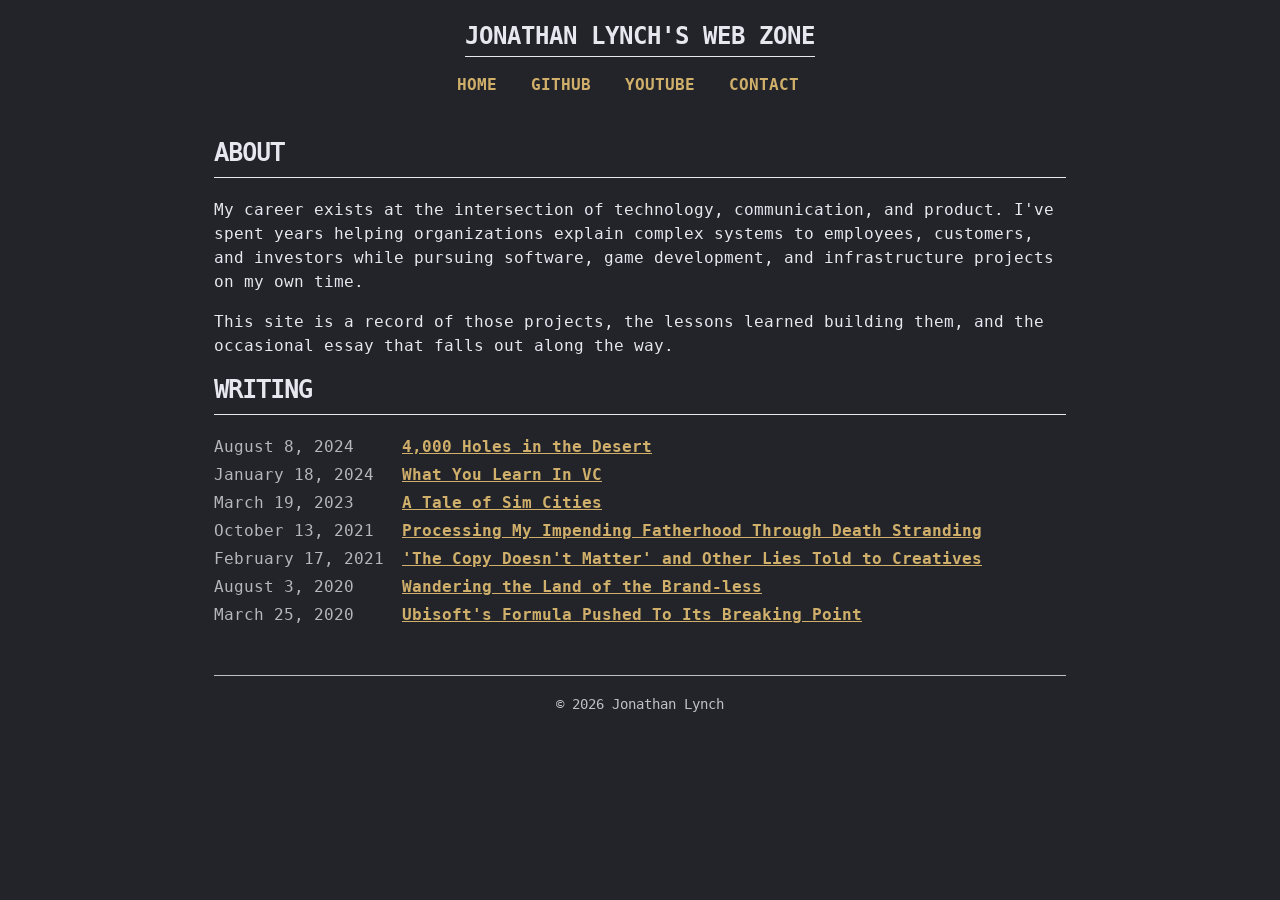
<file: index.html>
<!DOCTYPE html>
<html>
    <head>
        <meta charset="utf-8">
        <title>Jonathan Lynch's Web Zone</title>
        <link rel="stylesheet" href="styles.css">
        <link rel="icon" href="images/favicon.svg" type="image/svg+xml">
        <link rel="alternate icon" href="/images/favicon-32.png">
    </head>
    <body>
        <header class="site-header">
            <h1><a href="/">JONATHAN LYNCH'S WEB ZONE</a></h1>
            <nav>
                <a href="../../index.html">HOME</a>
                <a href="https://github.com/specialtydrone">GITHUB</a>
                <a href="https://www.youtube.com/@jonathan_t_lynch">YOUTUBE</a>
                <a href="mailto:jonathan@ironrationmedia.com">CONTACT</a>
            </nav>
        </header>

        <section>
            <h2>ABOUT<hr></h2>
            <p>My career exists at the intersection of technology, communication, and product. I've spent years helping organizations explain complex systems to employees, customers, and investors while pursuing software, game development, and infrastructure projects on my own time.</p>
            <p>This site is a record of those projects, the lessons learned building them, and the occasional essay that falls out along the way.</p>
            
        </section>

        <section>
            <h2>WRITING<hr></h2>
<!-- WRITING-LIST:START -->
            <ul class="writing-list">
                <li class="writing-entry"><span class="writing-date">August 8, 2024</span><a href="articles/4000-holes-in-the-desert/index.html">4,000 Holes in the Desert</a></li>
                <li class="writing-entry"><span class="writing-date">January 18, 2024</span><a href="articles/what-you-learn-in-vc/index.html">What You Learn In VC</a></li>
                <li class="writing-entry"><span class="writing-date">March 19, 2023</span><a href="articles/a-tale-of-sim-cities/index.html">A Tale of Sim Cities</a></li>
                <li class="writing-entry"><span class="writing-date">October 13, 2021</span><a href="articles/processing-my-impending-fatherhood-through-death-stranding/index.html">Processing My Impending Fatherhood Through Death Stranding</a></li>
                <li class="writing-entry"><span class="writing-date">February 17, 2021</span><a href="articles/the-copy-doesnt-matter-and-other-lies-told-to-creatives/index.html">'The Copy Doesn't Matter'​ and Other Lies Told to Creatives</a></li>
                <li class="writing-entry"><span class="writing-date">August 3, 2020</span><a href="articles/wandering-the-land-of-the-brand-less/index.html">Wandering the Land of the Brand-less</a></li>
                <li class="writing-entry"><span class="writing-date">March 25, 2020</span><a href="articles/ubisofts-formula-pushed-to-its-breaking-point/index.html">Ubisoft's Formula Pushed To Its Breaking Point</a></li>
            </ul>
            <!-- WRITING-LIST:END -->
        </section>
<footer class="site-footer">
    <p>© 2026 Jonathan Lynch</p>
</footer>

</body>
    <script src="script.js"></script>
</html>
</file>
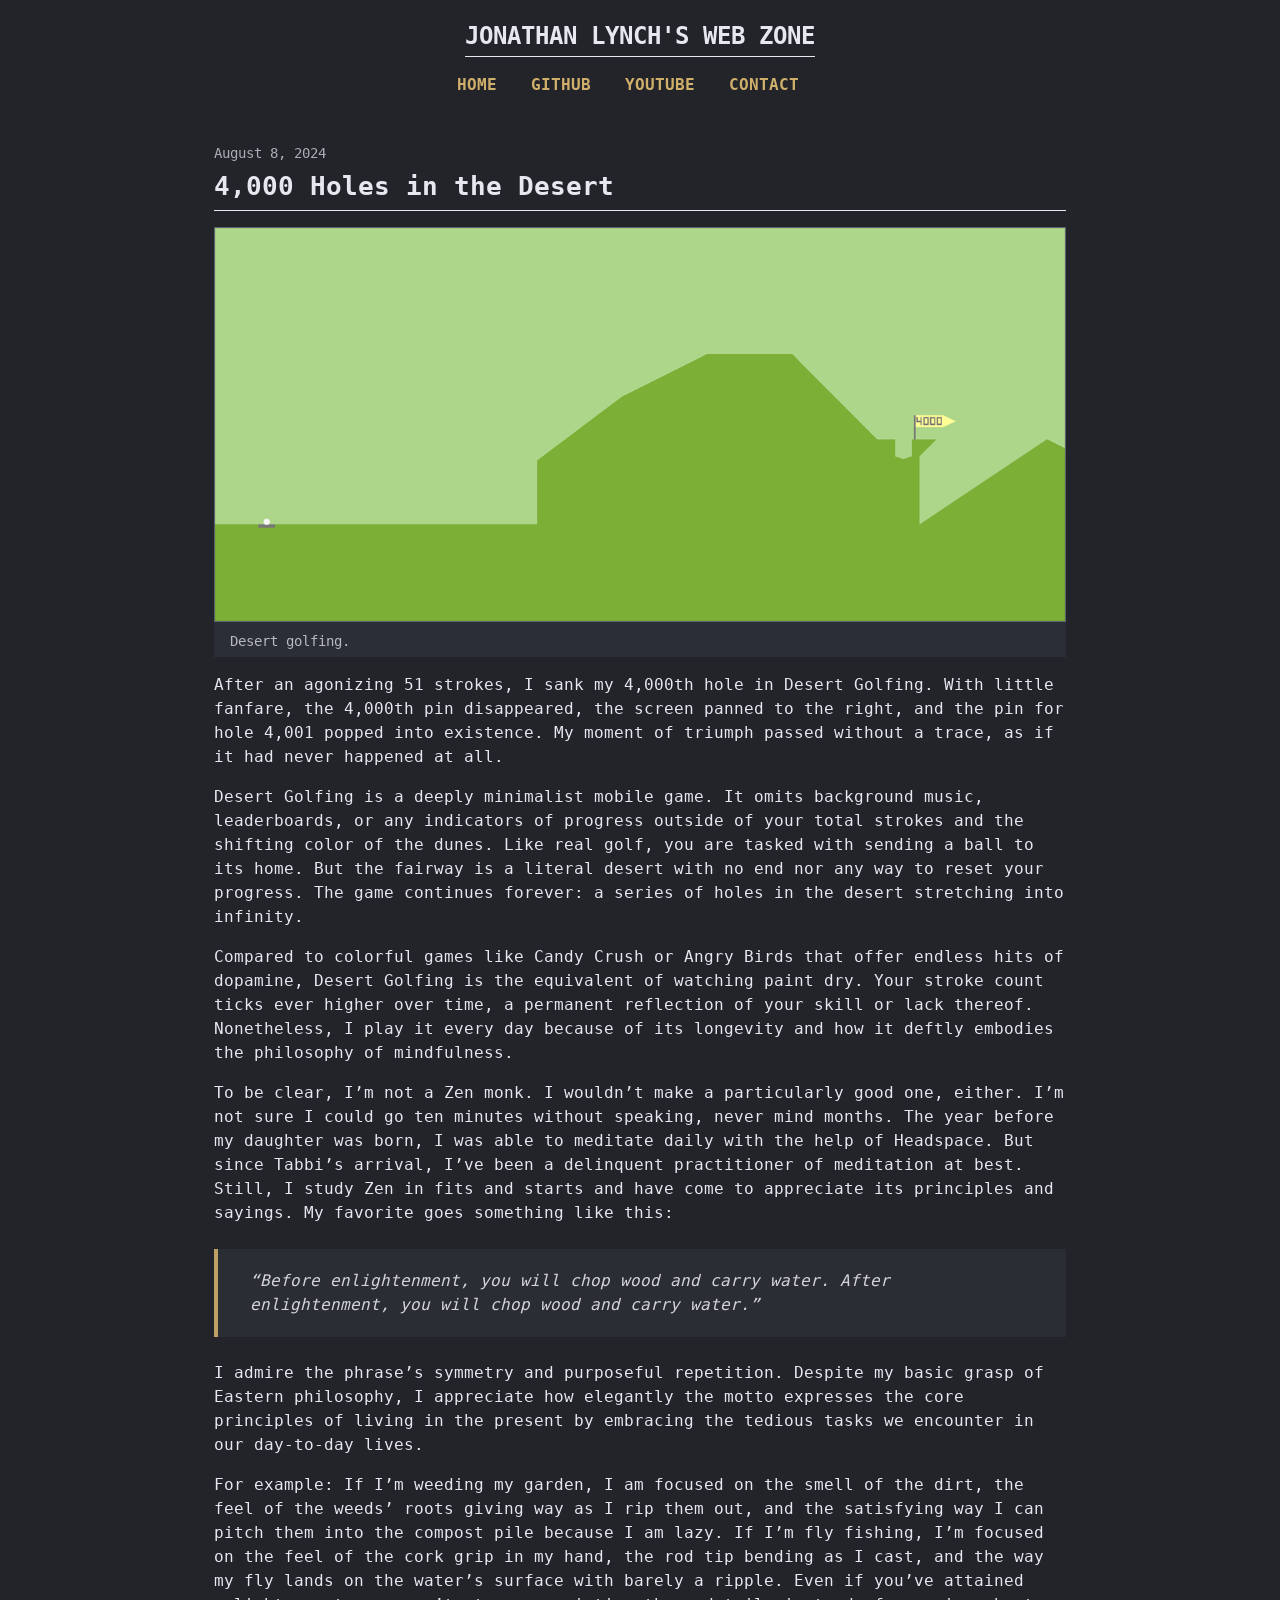
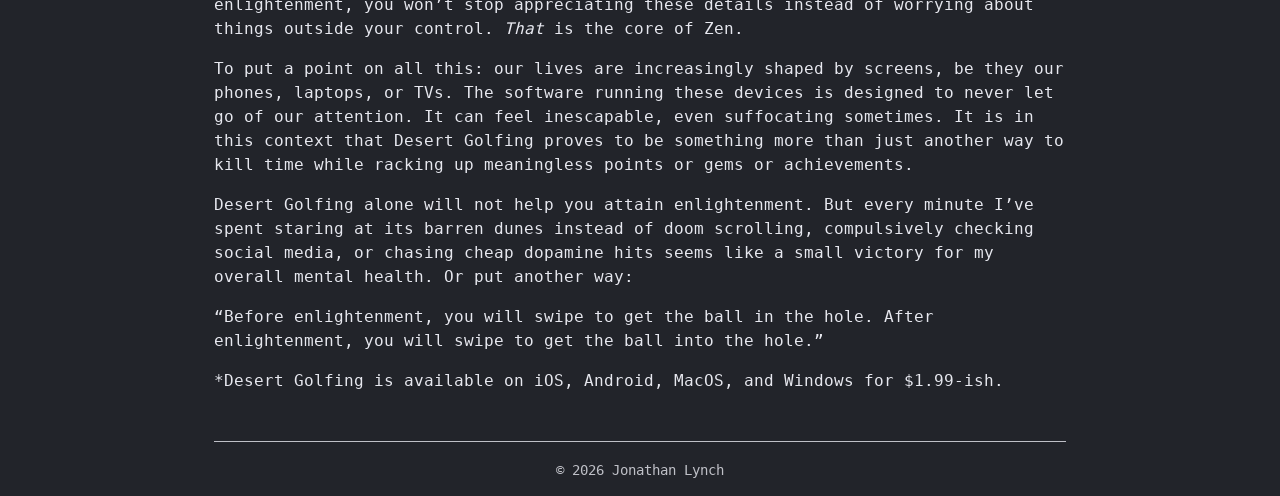
<file: articles/4000-holes-in-the-desert/index.html>
<!DOCTYPE html>
<html xmlns="http://www.w3.org/1999/xhtml" lang="" xml:lang="">
<head>
  <meta charset="utf-8" />
  <meta name="generator" content="pandoc" />
  <meta name="viewport" content="width=device-width, initial-scale=1.0, user-scalable=yes" />
  <title>4,000 Holes in the Desert</title>
  <style>
    code{white-space: pre-wrap;}
    span.smallcaps{font-variant: small-caps;}
    div.columns{display: flex; gap: min(4vw, 1.5em);}
    div.column{flex: auto; overflow-x: auto;}
    div.hanging-indent{margin-left: 1.5em; text-indent: -1.5em;}
    /* The extra [class] is a hack that increases specificity enough to
       override a similar rule in reveal.js */
    ul.task-list[class]{list-style: none;}
    ul.task-list li input[type="checkbox"] {
      font-size: inherit;
      width: 0.8em;
      margin: 0 0.8em 0.2em -1.6em;
      vertical-align: middle;
    }
    .display.math{display: block; text-align: center; margin: 0.5rem auto;}
  </style>
  <link rel="stylesheet" href="../../styles.css" />
  <link rel="icon" href="../../images/favicon.svg" type="image/svg+xml" />
</head>
<body>
        <header class="site-header">
            <h1><a href="/">JONATHAN LYNCH'S WEB ZONE</a></h1>
            <nav>
                <a href="../../index.html">HOME</a>
                <a href="https://github.com/specialtydrone">GITHUB</a>
                <a href="https://www.youtube.com/@jonathan_t_lynch">YOUTUBE</a>
                <a href="mailto:jonathan@ironrationmedia.com">CONTACT</a>
            </nav>
        </header>

<header id="title-block-header">
<p class="article-date">August 8, 2024</p>
<h1 class="title">4,000 Holes in the Desert</h1>
<hr>
</header>

<figure>
<img src="media/green-desert-golfing.png" alt="Desert golfing." />
<figcaption aria-hidden="true">Desert golfing.</figcaption>
</figure>
<p>After an agonizing 51 strokes, I sank my 4,000th hole in Desert
Golfing. With little fanfare, the 4,000th pin disappeared, the screen
panned to the right, and the pin for hole 4,001 popped into existence.
My moment of triumph passed without a trace, as if it had never happened
at all.</p>
<p>Desert Golfing is a deeply minimalist mobile game. It omits
background music, leaderboards, or any indicators of progress outside of
your total strokes and the shifting color of the dunes. Like real golf,
you are tasked with sending a ball to its home. But the fairway is a
literal desert with no end nor any way to reset your progress. The game
continues forever: a series of holes in the desert stretching into
infinity.</p>
<p>Compared to colorful games like Candy Crush or Angry Birds that offer
endless hits of dopamine, Desert Golfing is the equivalent of watching
paint dry. Your stroke count ticks ever higher over time, a permanent
reflection of your skill or lack thereof. Nonetheless, I play it every
day because of its longevity and how it deftly embodies the philosophy
of mindfulness.</p>
<p>To be clear, I’m not a Zen monk. I wouldn’t make a particularly good
one, either. I’m not sure I could go ten minutes without speaking, never
mind months. The year before my daughter was born, I was able to
meditate daily with the help of Headspace. But since Tabbi’s arrival,
I’ve been a delinquent practitioner of meditation at best. Still, I
study Zen in fits and starts and have come to appreciate its principles
and sayings. My favorite goes something like this:</p>
<blockquote>
<p>“Before enlightenment, you will chop wood and carry water. After
enlightenment, you will chop wood and carry water.”</p>
</blockquote>
<p>I admire the phrase’s symmetry and purposeful repetition. Despite my
basic grasp of Eastern philosophy, I appreciate how elegantly the motto
expresses the core principles of living in the present by embracing the
tedious tasks we encounter in our day-to-day lives.</p>
<p>For example: If I’m weeding my garden, I am focused on the smell of
the dirt, the feel of the weeds’ roots giving way as I rip them out, and
the satisfying way I can pitch them into the compost pile because I am
lazy. If I’m fly fishing, I’m focused on the feel of the cork grip in my
hand, the rod tip bending as I cast, and the way my fly lands on the
water’s surface with barely a ripple. Even if you’ve attained
enlightenment, you won’t stop appreciating these details instead of
worrying about things outside your control. <em>That</em> is the core of
Zen.</p>
<p>To put a point on all this: our lives are increasingly shaped by
screens, be they our phones, laptops, or TVs. The software running these
devices is designed to never let go of our attention. It can feel
inescapable, even suffocating sometimes. It is in this context that
Desert Golfing proves to be something more than just another way to kill
time while racking up meaningless points or gems or achievements.</p>
<p>Desert Golfing alone will not help you attain enlightenment. But
every minute I’ve spent staring at its barren dunes instead of doom
scrolling, compulsively checking social media, or chasing cheap dopamine
hits seems like a small victory for my overall mental health. Or put
another way:</p>
<p>“Before enlightenment, you will swipe to get the ball in the hole.
After enlightenment, you will swipe to get the ball into the hole.”</p>
<p>*Desert Golfing is available on iOS, Android, MacOS, and Windows for
$1.99-ish.</p>
<footer class="site-footer">
    <p>© 2026 Jonathan Lynch</p>
</footer>

</body>
</html>
</file>
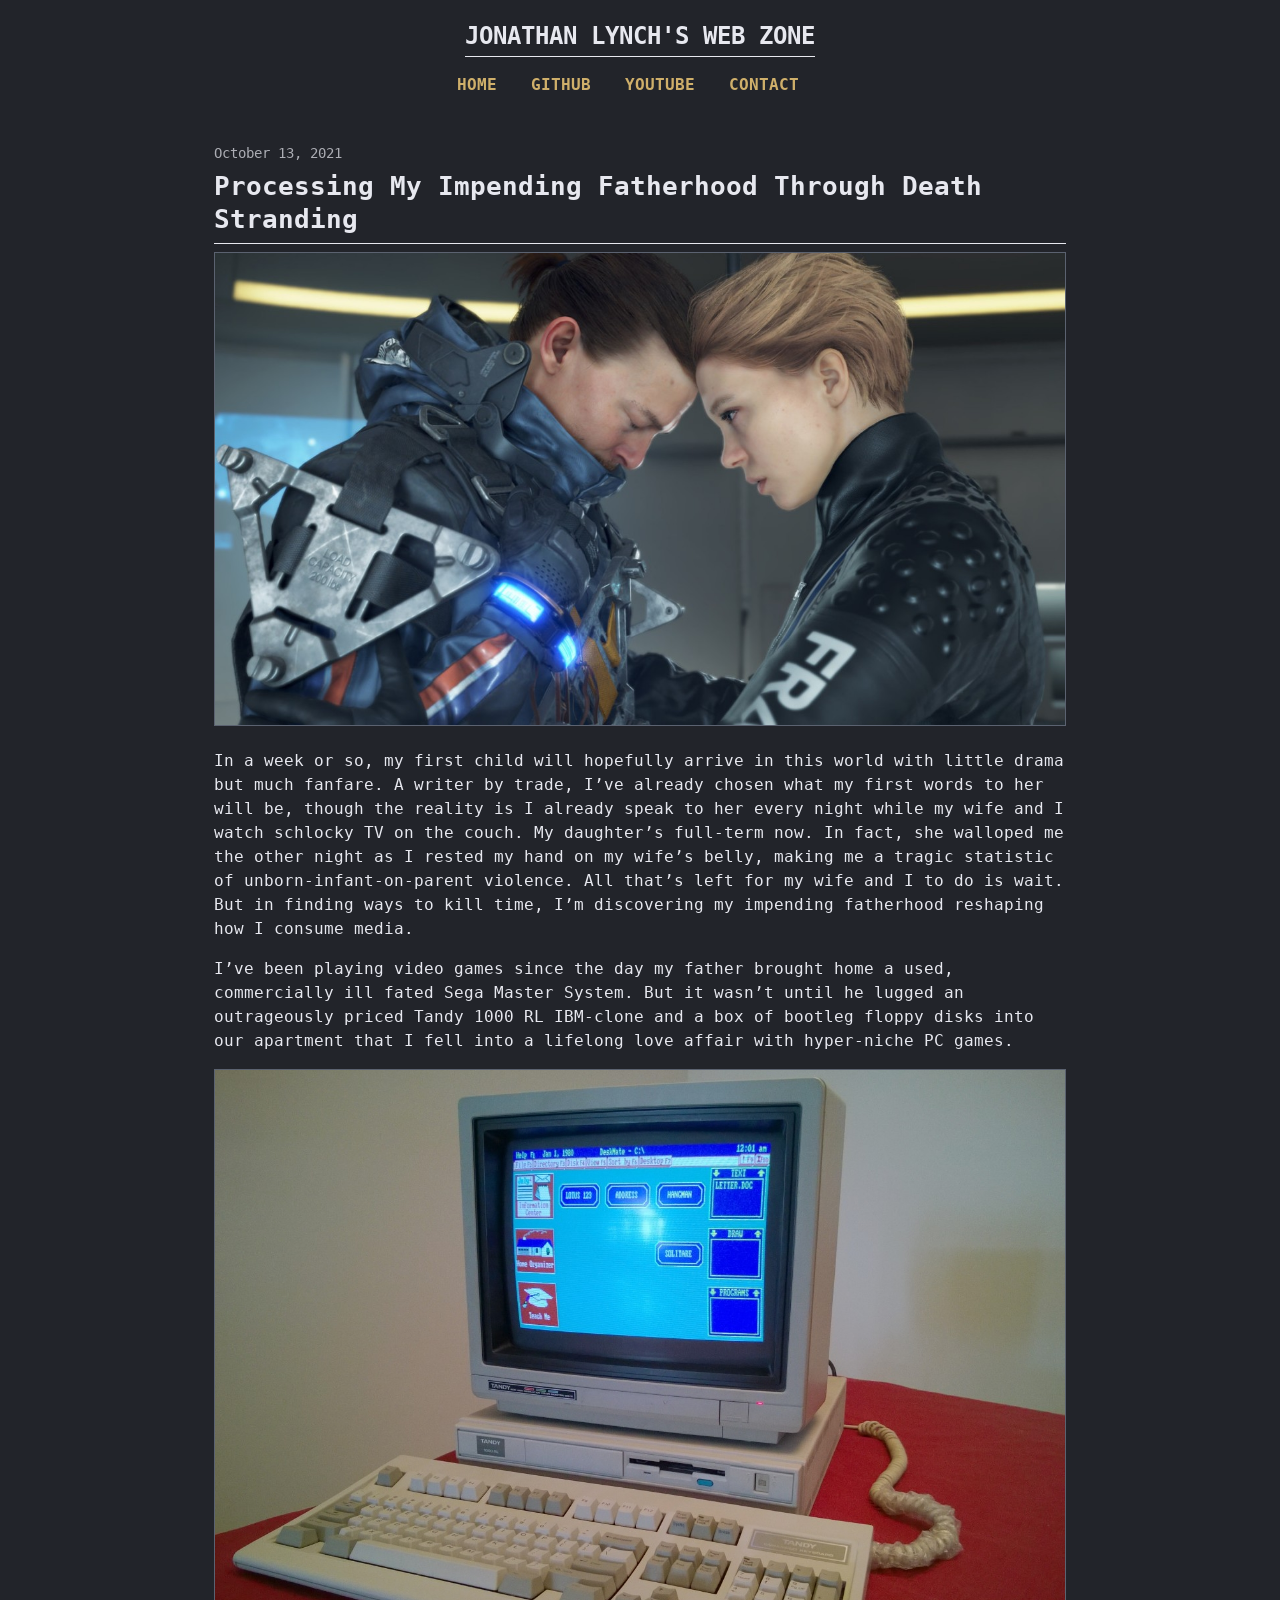
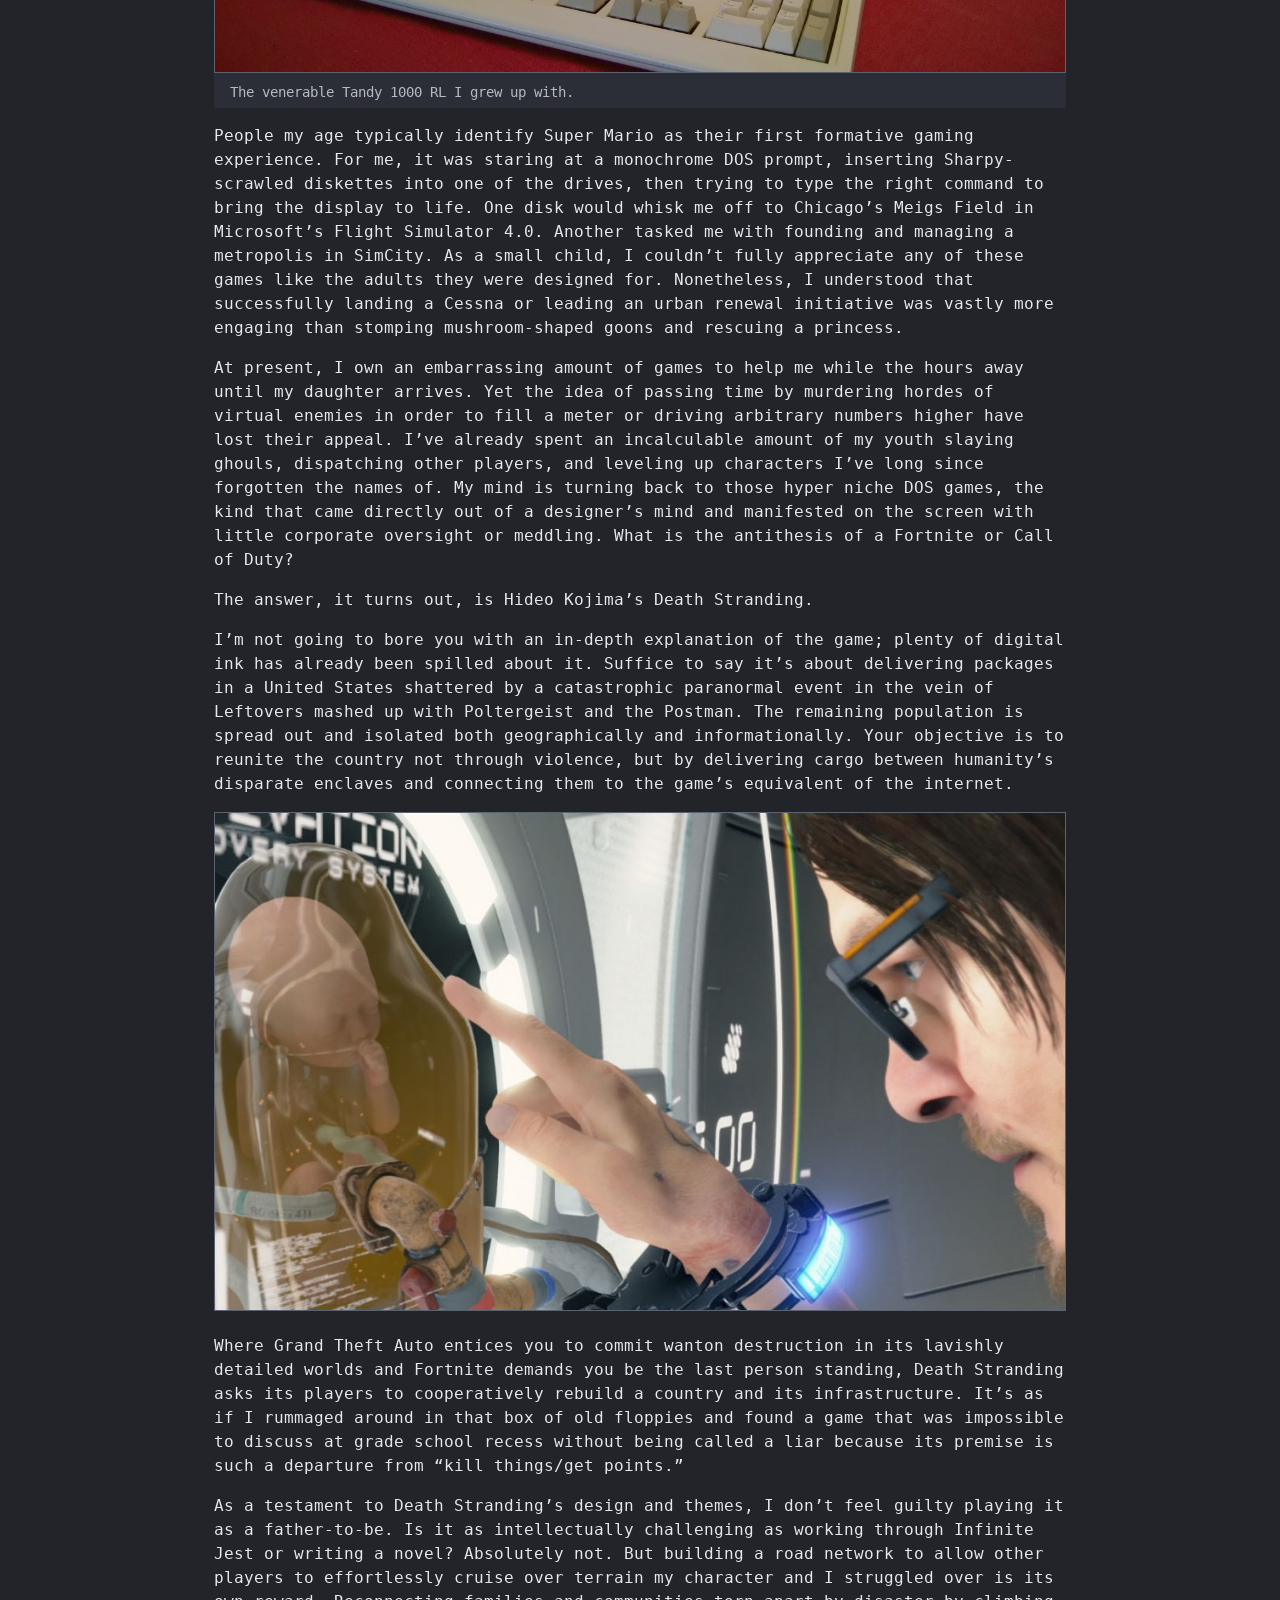
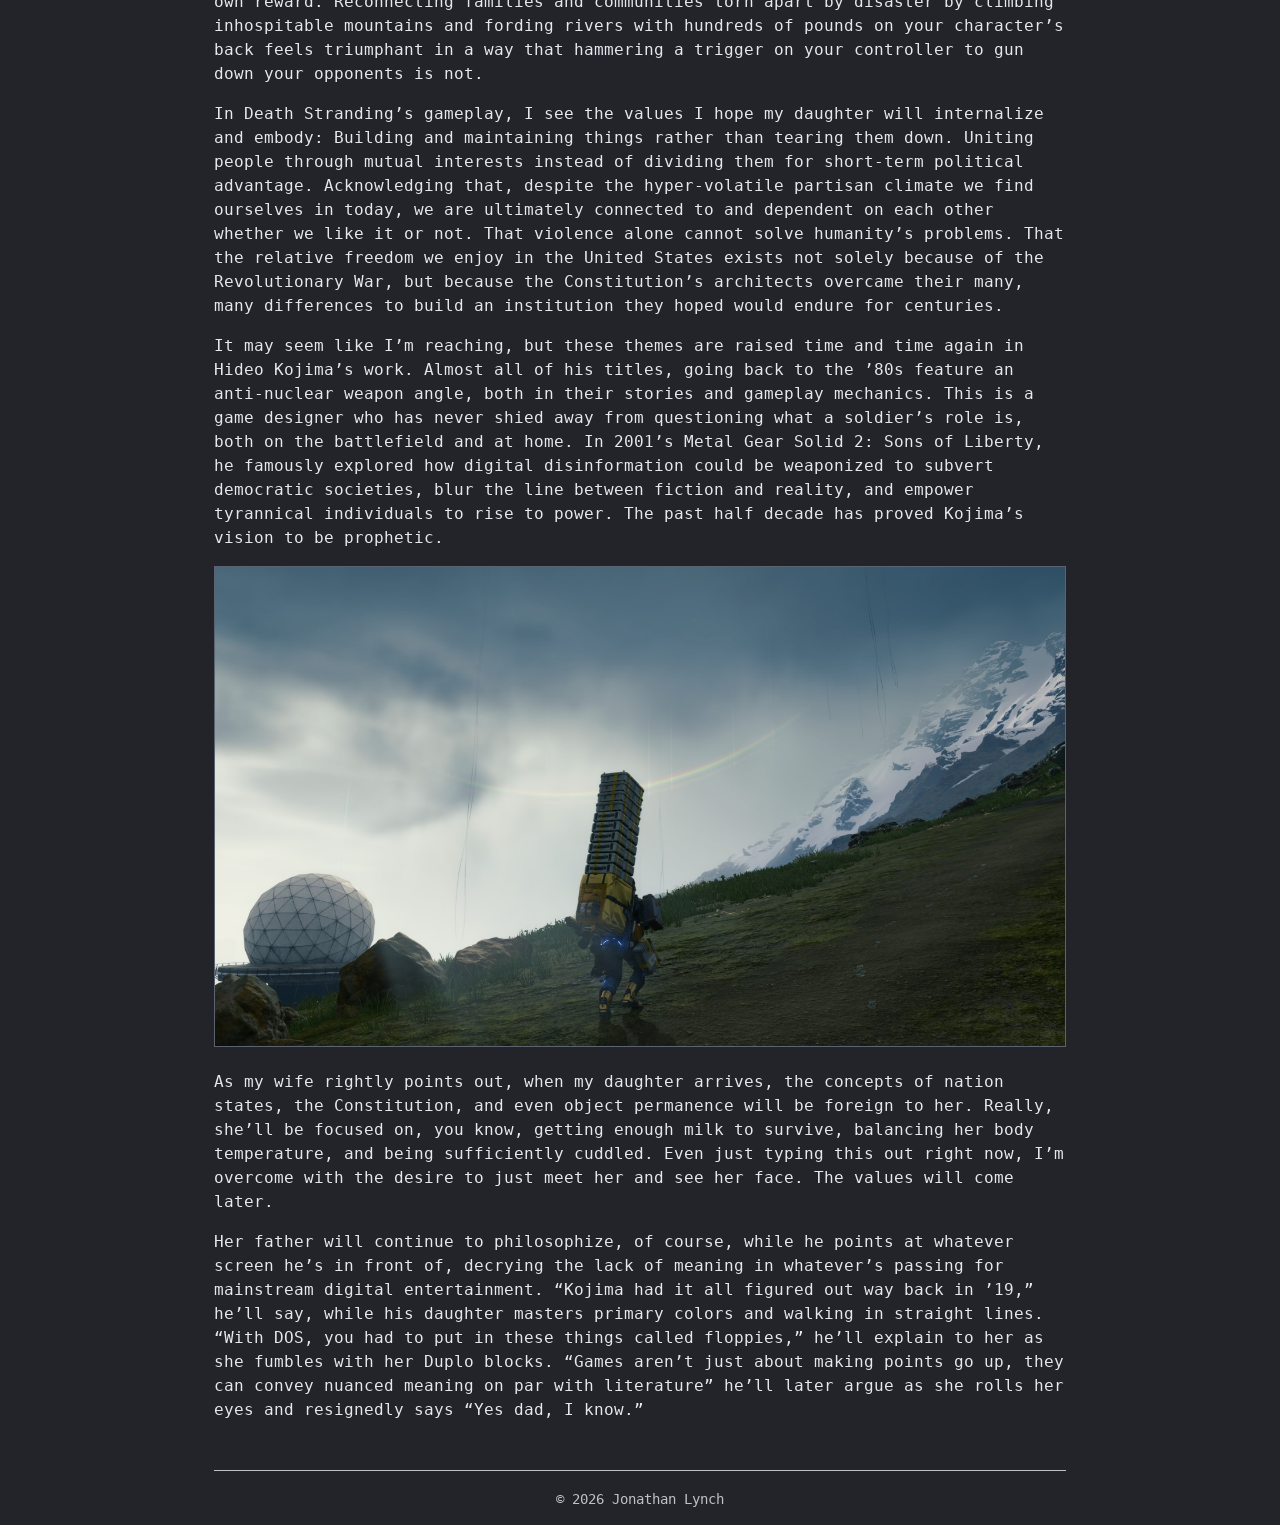
<file: articles/processing-my-impending-fatherhood-through-death-stranding/index.html>
<!DOCTYPE html>
<html xmlns="http://www.w3.org/1999/xhtml" lang="" xml:lang="">
<head>
  <meta charset="utf-8" />
  <meta name="generator" content="pandoc" />
  <meta name="viewport" content="width=device-width, initial-scale=1.0, user-scalable=yes" />
  <title>Processing My Impending Fatherhood Through Death Stranding</title>
  <style>
    code{white-space: pre-wrap;}
    span.smallcaps{font-variant: small-caps;}
    div.columns{display: flex; gap: min(4vw, 1.5em);}
    div.column{flex: auto; overflow-x: auto;}
    div.hanging-indent{margin-left: 1.5em; text-indent: -1.5em;}
    /* The extra [class] is a hack that increases specificity enough to
       override a similar rule in reveal.js */
    ul.task-list[class]{list-style: none;}
    ul.task-list li input[type="checkbox"] {
      font-size: inherit;
      width: 0.8em;
      margin: 0 0.8em 0.2em -1.6em;
      vertical-align: middle;
    }
    .display.math{display: block; text-align: center; margin: 0.5rem auto;}
  </style>
  <link rel="stylesheet" href="../../styles.css" />
  <link rel="icon" href="../../images/favicon.svg" type="image/svg+xml" />
</head>
<body>
        <header class="site-header">
            <h1><a href="/">JONATHAN LYNCH'S WEB ZONE</a></h1>
            <nav>
                <a href="../../index.html">HOME</a>
                <a href="https://github.com/specialtydrone">GITHUB</a>
                <a href="https://www.youtube.com/@jonathan_t_lynch">YOUTUBE</a>
                <a href="mailto:jonathan@ironrationmedia.com">CONTACT</a>
            </nav>
        </header>

<header id="title-block-header">
<p class="article-date">October 13, 2021</p>
<h1 class="title">Processing My Impending Fatherhood Through Death Stranding</h1>
<hr>
</header>
<p><img src="media/head-to-head.jpeg" /></p>
<p>In a week or so, my first child will hopefully arrive in this world
with little drama but much fanfare. A writer by trade, I’ve already
chosen what my first words to her will be, though the reality is I
already speak to her every night while my wife and I watch schlocky TV
on the couch. My daughter’s full-term now. In fact, she walloped me the
other night as I rested my hand on my wife’s belly, making me a tragic
statistic of unborn-infant-on-parent violence. All that’s left for my
wife and I to do is wait. But in finding ways to kill time, I’m
discovering my impending fatherhood reshaping how I consume media.</p>
<p>I’ve been playing video games since the day my father brought home a
used, commercially ill fated Sega Master System. But it wasn’t until he
lugged an outrageously priced Tandy 1000 RL IBM-clone and a box of
bootleg floppy disks into our apartment that I fell into a lifelong love
affair with hyper-niche PC games.</p>
<figure>
<img src="media/tandy-1000.jpeg"
alt="The venerable Tandy 1000 RL I grew up with." />
<figcaption aria-hidden="true">The venerable Tandy 1000 RL I grew up
with.</figcaption>
</figure>
<p>People my age typically identify Super Mario as their first formative
gaming experience. For me, it was staring at a monochrome DOS prompt,
inserting Sharpy-scrawled diskettes into one of the drives, then trying
to type the right command to bring the display to life. One disk would
whisk me off to Chicago’s Meigs Field in Microsoft’s Flight Simulator
4.0. Another tasked me with founding and managing a metropolis in
SimCity. As a small child, I couldn’t fully appreciate any of these
games like the adults they were designed for. Nonetheless, I understood
that successfully landing a Cessna or leading an urban renewal
initiative was vastly more engaging than stomping mushroom-shaped goons
and rescuing a princess.</p>
<p>At present, I own an embarrassing amount of games to help me while
the hours away until my daughter arrives. Yet the idea of passing time
by murdering hordes of virtual enemies in order to fill a meter or
driving arbitrary numbers higher have lost their appeal. I’ve already
spent an incalculable amount of my youth slaying ghouls, dispatching
other players, and leveling up characters I’ve long since forgotten the
names of. My mind is turning back to those hyper niche DOS games, the
kind that came directly out of a designer’s mind and manifested on the
screen with little corporate oversight or meddling. What is the
antithesis of a Fortnite or Call of Duty?</p>
<p>The answer, it turns out, is Hideo Kojima’s Death Stranding.</p>
<p>I’m not going to bore you with an in-depth explanation of the game;
plenty of digital ink has already been spilled about it. Suffice to say
it’s about delivering packages in a United States shattered by a
catastrophic paranormal event in the vein of Leftovers mashed up with
Poltergeist and the Postman. The remaining population is spread out and
isolated both geographically and informationally. Your objective is to
reunite the country not through violence, but by delivering cargo
between humanity’s disparate enclaves and connecting them to the game’s
equivalent of the internet.</p>
<p><img src="media/touching-baby.jpeg" /></p>
<p>Where Grand Theft Auto entices you to commit wanton destruction in
its lavishly detailed worlds and Fortnite demands you be the last person
standing, Death Stranding asks its players to cooperatively rebuild a
country and its infrastructure. It’s as if I rummaged around in that box
of old floppies and found a game that was impossible to discuss at grade
school recess without being called a liar because its premise is such a
departure from “kill things/get points.”</p>
<p>As a testament to Death Stranding’s design and themes, I don’t feel
guilty playing it as a father-to-be. Is it as intellectually challenging
as working through Infinite Jest or writing a novel? Absolutely not. But
building a road network to allow other players to effortlessly cruise
over terrain my character and I struggled over is its own reward.
Reconnecting families and communities torn apart by disaster by climbing
inhospitable mountains and fording rivers with hundreds of pounds on
your character’s back feels triumphant in a way that hammering a trigger
on your controller to gun down your opponents is not.</p>
<p>In Death Stranding’s gameplay, I see the values I hope my daughter
will internalize and embody: Building and maintaining things rather than
tearing them down. Uniting people through mutual interests instead of
dividing them for short-term political advantage. Acknowledging that,
despite the hyper-volatile partisan climate we find ourselves in today,
we are ultimately connected to and dependent on each other whether we
like it or not. That violence alone cannot solve humanity’s problems.
That the relative freedom we enjoy in the United States exists not
solely because of the Revolutionary War, but because the Constitution’s
architects overcame their many, many differences to build an institution
they hoped would endure for centuries.</p>
<p>It may seem like I’m reaching, but these themes are raised time and
time again in Hideo Kojima’s work. Almost all of his titles, going back
to the ’80s feature an anti-nuclear weapon angle, both in their stories
and gameplay mechanics. This is a game designer who has never shied away
from questioning what a soldier’s role is, both on the battlefield and
at home. In 2001’s Metal Gear Solid 2: Sons of Liberty, he famously
explored how digital disinformation could be weaponized to subvert
democratic societies, blur the line between fiction and reality, and
empower tyrannical individuals to rise to power. The past half decade
has proved Kojima’s vision to be prophetic.</p>
<p><img src="media/backpack-stack.jpeg" /></p>
<p>As my wife rightly points out, when my daughter arrives, the concepts
of nation states, the Constitution, and even object permanence will be
foreign to her. Really, she’ll be focused on, you know, getting enough
milk to survive, balancing her body temperature, and being sufficiently
cuddled. Even just typing this out right now, I’m overcome with the
desire to just meet her and see her face. The values will come
later.</p>
<p>Her father will continue to philosophize, of course, while he points
at whatever screen he’s in front of, decrying the lack of meaning in
whatever’s passing for mainstream digital entertainment. “Kojima had it
all figured out way back in ’19,” he’ll say, while his daughter masters
primary colors and walking in straight lines. “With DOS, you had to put
in these things called floppies,” he’ll explain to her as she fumbles
with her Duplo blocks. “Games aren’t just about making points go up,
they can convey nuanced meaning on par with literature” he’ll later
argue as she rolls her eyes and resignedly says “Yes dad, I know.”</p>
<footer class="site-footer">
    <p>© 2026 Jonathan Lynch</p>
</footer>

</body>
</html>
</file>
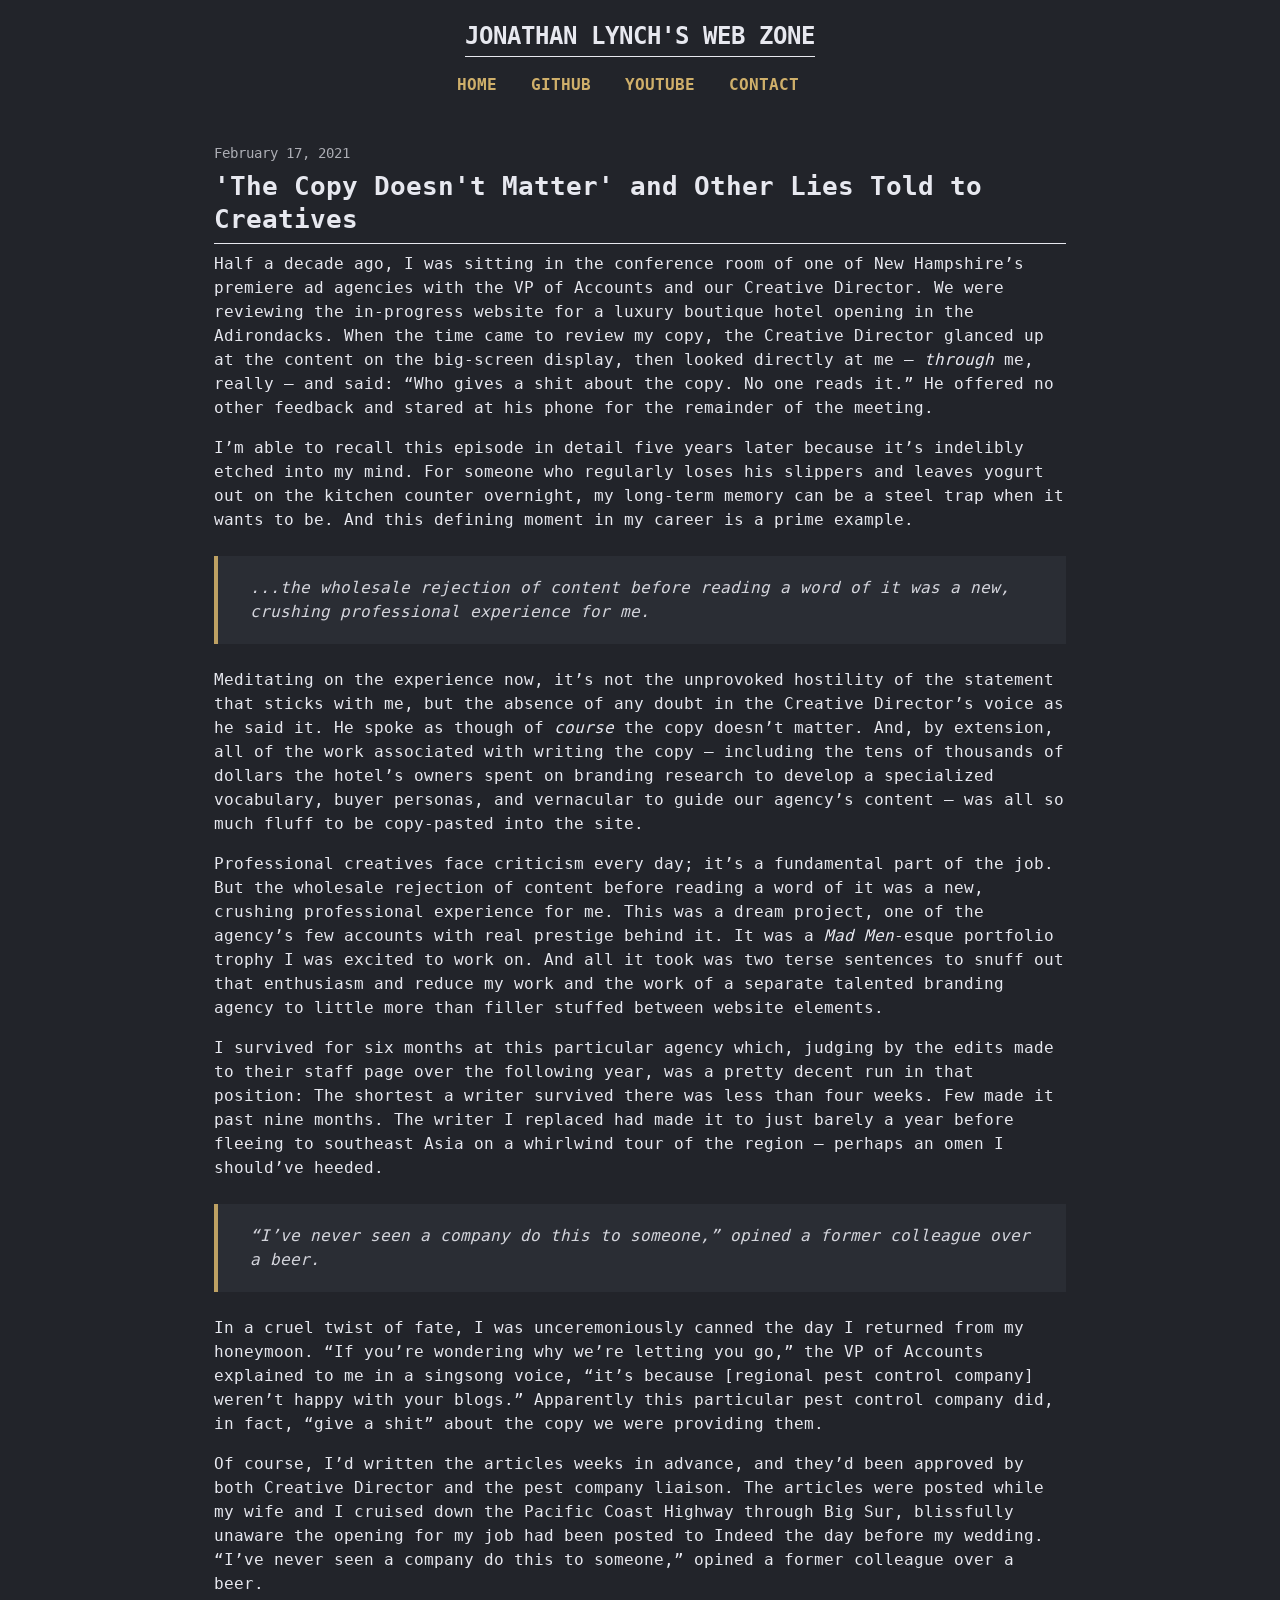
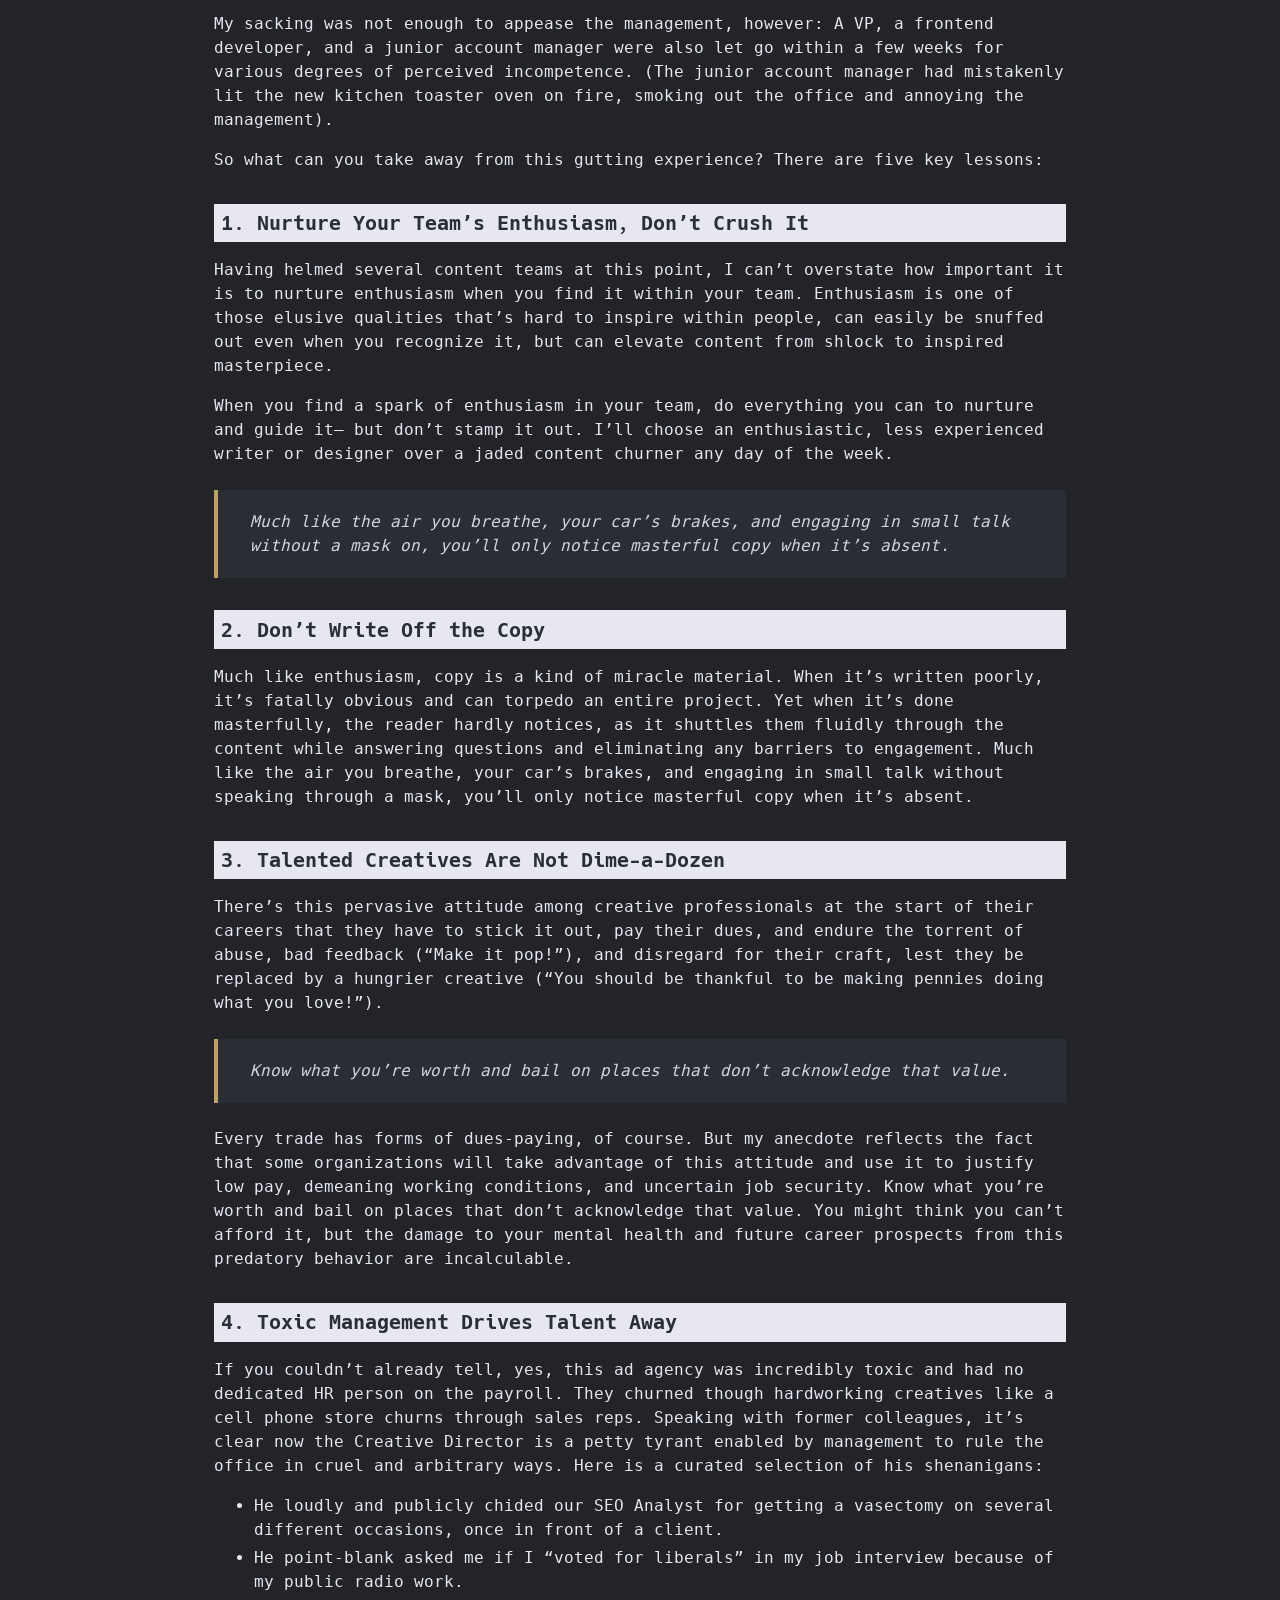
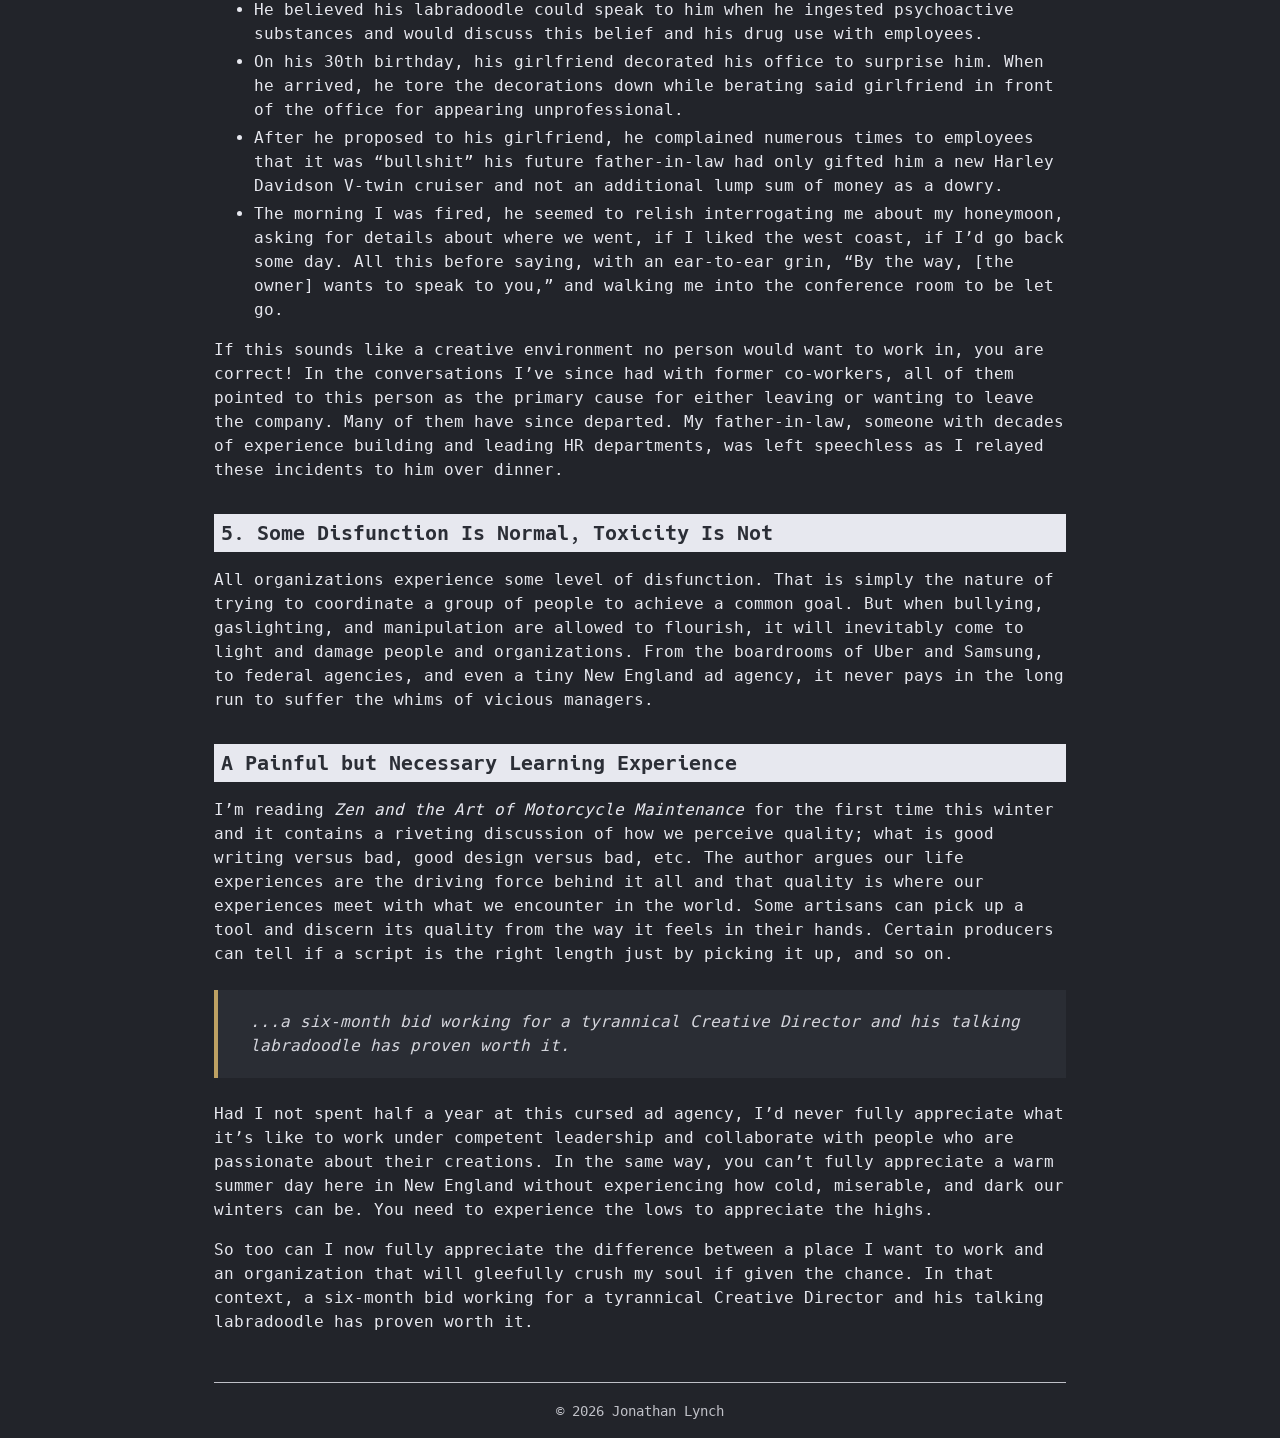
<file: articles/the-copy-doesnt-matter-and-other-lies-told-to-creatives/index.html>
<!DOCTYPE html>
<html xmlns="http://www.w3.org/1999/xhtml" lang="" xml:lang="">
<head>
  <meta charset="utf-8" />
  <meta name="generator" content="pandoc" />
  <meta name="viewport" content="width=device-width, initial-scale=1.0, user-scalable=yes" />
  <title>'The Copy Doesn't Matter'​ and Other Lies Told to Creatives</title>
  <style>
    code{white-space: pre-wrap;}
    span.smallcaps{font-variant: small-caps;}
    div.columns{display: flex; gap: min(4vw, 1.5em);}
    div.column{flex: auto; overflow-x: auto;}
    div.hanging-indent{margin-left: 1.5em; text-indent: -1.5em;}
    /* The extra [class] is a hack that increases specificity enough to
       override a similar rule in reveal.js */
    ul.task-list[class]{list-style: none;}
    ul.task-list li input[type="checkbox"] {
      font-size: inherit;
      width: 0.8em;
      margin: 0 0.8em 0.2em -1.6em;
      vertical-align: middle;
    }
    .display.math{display: block; text-align: center; margin: 0.5rem auto;}
  </style>
  <link rel="stylesheet" href="../../styles.css" />
  <link rel="icon" href="../../images/favicon.svg" type="image/svg+xml" />
</head>
<body>
        <header class="site-header">
            <h1><a href="/">JONATHAN LYNCH'S WEB ZONE</a></h1>
            <nav>
                <a href="../../index.html">HOME</a>
                <a href="https://github.com/specialtydrone">GITHUB</a>
                <a href="https://www.youtube.com/@jonathan_t_lynch">YOUTUBE</a>
                <a href="mailto:jonathan@ironrationmedia.com">CONTACT</a>
            </nav>
        </header>

<header id="title-block-header">
<p class="article-date">February 17, 2021</p>
<h1 class="title">'The Copy Doesn't Matter'​ and Other Lies Told to Creatives</h1>
<hr>
</header>
<p>Half a decade ago, I was sitting in the conference room of one of New
Hampshire’s premiere ad agencies with the VP of Accounts and our
Creative Director. We were reviewing the in-progress website for a
luxury boutique hotel opening in the Adirondacks. When the time came to
review my copy, the Creative Director glanced up at the content on the
big-screen display, then looked directly at me — <em>through</em> me,
really — and said: “Who gives a shit about the copy. No one reads it.”
He offered no other feedback and stared at his phone for the remainder
of the meeting.</p>
<p>I’m able to recall this episode in detail five years later because
it’s indelibly etched into my mind. For someone who regularly loses his
slippers and leaves yogurt out on the kitchen counter overnight, my
long-term memory can be a steel trap when it wants to be. And this
defining moment in my career is a prime example.</p>
<blockquote>
<p>...the wholesale rejection of content before reading a word of it was
a new, crushing professional experience for me.</p>
</blockquote>
<p>Meditating on the experience now, it’s not the unprovoked hostility
of the statement that sticks with me, but the absence of any doubt in
the Creative Director’s voice as he said it. He spoke as though of
<em>course</em> the copy doesn’t matter. And, by extension, all of the
work associated with writing the copy — including the tens of thousands
of dollars the hotel’s owners spent on branding research to develop a
specialized vocabulary, buyer personas, and vernacular to guide our
agency’s content — was all so much fluff to be copy-pasted into the
site.</p>
<p>Professional creatives face criticism every day; it’s a fundamental
part of the job. But the wholesale rejection of content before reading a
word of it was a new, crushing professional experience for me. This was
a dream project, one of the agency’s few accounts with real prestige
behind it. It was a <em>Mad Men</em>-esque portfolio trophy I was
excited to work on. And all it took was two terse sentences to snuff out
that enthusiasm and reduce my work and the work of a separate talented
branding agency to little more than filler stuffed between website
elements.</p>
<p>I survived for six months at this particular agency which, judging by
the edits made to their staff page over the following year, was a pretty
decent run in that position: The shortest a writer survived there was
less than four weeks. Few made it past nine months. The writer I
replaced had made it to just barely a year before fleeing to southeast
Asia on a whirlwind tour of the region — perhaps an omen I should’ve
heeded.</p>
<blockquote>
<p>“I’ve never seen a company do this to someone,” opined a former
colleague over a beer.</p>
</blockquote>
<p>In a cruel twist of fate, I was unceremoniously canned the day I
returned from my honeymoon. “If you’re wondering why we’re letting you
go,” the VP of Accounts explained to me in a singsong voice, “it’s
because [regional pest control company] weren’t happy with your blogs.”
Apparently this particular pest control company did, in fact, “give a
shit” about the copy we were providing them.</p>
<p>Of course, I’d written the articles weeks in advance, and they’d been
approved by both Creative Director and the pest company liaison. The
articles were posted while my wife and I cruised down the Pacific Coast
Highway through Big Sur, blissfully unaware the opening for my job had
been posted to Indeed the day before my wedding. “I’ve never seen a
company do this to someone,” opined a former colleague over a beer.</p>
<p>My sacking was not enough to appease the management, however: A VP, a
frontend developer, and a junior account manager were also let go within
a few weeks for various degrees of perceived incompetence. (The junior
account manager had mistakenly lit the new kitchen toaster oven on fire,
smoking out the office and annoying the management).</p>
<p>So what can you take away from this gutting experience? There are
five key lessons:</p>
<div class="article-header"><strong>1. Nurture
Your Team’s Enthusiasm, Don’t Crush It</strong></div>
<p>Having helmed several content teams at this point, I can’t overstate
how important it is to nurture enthusiasm when you find it within your
team. Enthusiasm is one of those elusive qualities that’s hard to
inspire within people, can easily be snuffed out even when you recognize
it, but can elevate content from shlock to inspired masterpiece.</p>
<p>When you find a spark of enthusiasm in your team, do everything you
can to nurture and guide it— but don’t stamp it out. I’ll choose an
enthusiastic, less experienced writer or designer over a jaded content
churner any day of the week.</p>
<blockquote>
<p>Much like the air you breathe, your car’s brakes, and engaging in
small talk without a mask on, you’ll only notice masterful copy when
it’s absent.</p>
</blockquote>
<div class="article-header"><strong>2. Don’t Write Off the
Copy</strong></div>
<p>Much like enthusiasm, copy is a kind of miracle material. When it’s
written poorly, it’s fatally obvious and can torpedo an entire project.
Yet when it’s done masterfully, the reader hardly notices, as it
shuttles them fluidly through the content while answering questions and
eliminating any barriers to engagement. Much like the air you breathe,
your car’s brakes, and engaging in small talk without speaking through a
mask, you’ll only notice masterful copy when it’s absent.</p>
<div class="article-header"><strong>3. Talented
Creatives Are Not Dime-a-Dozen</strong></div>
<p>There’s this pervasive attitude among creative professionals at the
start of their careers that they have to stick it out, pay their dues,
and endure the torrent of abuse, bad feedback (“Make it pop!”), and
disregard for their craft, lest they be replaced by a hungrier creative
(“You should be thankful to be making pennies doing what you
love!”).</p>
<blockquote>
<p>Know what you’re worth and bail on places that don’t acknowledge that
value.</p>
</blockquote>
<p>Every trade has forms of dues-paying, of course. But my anecdote
reflects the fact that some organizations will take advantage of this
attitude and use it to justify low pay, demeaning working conditions,
and uncertain job security. Know what you’re worth and bail on places
that don’t acknowledge that value. You might think you can’t afford it,
but the damage to your mental health and future career prospects from
this predatory behavior are incalculable.</p>
<div class="article-header"><strong>4. Toxic Management
Drives Talent Away</strong></div>
<p>If you couldn’t already tell, yes, this ad agency was incredibly
toxic and had no dedicated HR person on the payroll. They churned though
hardworking creatives like a cell phone store churns through sales reps.
Speaking with former colleagues, it’s clear now the Creative Director is
a petty tyrant enabled by management to rule the office in cruel and
arbitrary ways. Here is a curated selection of his shenanigans:</p>
<ul>
<li>He loudly and publicly chided our SEO Analyst for getting a
vasectomy on several different occasions, once in front of a
client.</li>
<li>He point-blank asked me if I “voted for liberals” in my job
interview because of my public radio work.</li>
<li>He believed his labradoodle could speak to him when he ingested
psychoactive substances and would discuss this belief and his drug use
with employees.</li>
<li>On his 30th birthday, his girlfriend decorated his office to
surprise him. When he arrived, he tore the decorations down while
berating said girlfriend in front of the office for appearing
unprofessional.</li>
<li>After he proposed to his girlfriend, he complained numerous times to
employees that it was “bullshit” his future father-in-law had only
gifted him a new Harley Davidson V-twin cruiser and not an additional
lump sum of money as a dowry.</li>
<li>The morning I was fired, he seemed to relish interrogating me about
my honeymoon, asking for details about where we went, if I liked the
west coast, if I’d go back some day. All this before saying, with an
ear-to-ear grin, “By the way, [the owner] wants to speak to you,” and
walking me into the conference room to be let go.</li>
</ul>
<p>If this sounds like a creative environment no person would want to
work in, you are correct! In the conversations I’ve since had with
former co-workers, all of them pointed to this person as the primary
cause for either leaving or wanting to leave the company. Many of them
have since departed. My father-in-law, someone with decades of
experience building and leading HR departments, was left speechless as I
relayed these incidents to him over dinner.</p>
<div class="article-header"><strong>5. Some
Disfunction Is Normal, Toxicity Is Not</strong></div>
<p>All organizations experience some level of disfunction. That is
simply the nature of trying to coordinate a group of people to achieve a
common goal. But when bullying, gaslighting, and manipulation are
allowed to flourish, it will inevitably come to light and damage people
and organizations. From the boardrooms of Uber and Samsung, to federal
agencies, and even a tiny New England ad agency, it never pays in the
long run to suffer the whims of vicious managers.</p>
<div class="article-header"><strong>A Painful
but Necessary Learning Experience</strong></div>
<p>I’m reading <em>Zen and the Art of Motorcycle Maintenance</em> for
the first time this winter and it contains a riveting discussion of how
we perceive quality; what is good writing versus bad, good design versus
bad, etc. The author argues our life experiences are the driving force
behind it all and that quality is where our experiences meet with what
we encounter in the world. Some artisans can pick up a tool and discern
its quality from the way it feels in their hands. Certain producers can
tell if a script is the right length just by picking it up, and so
on.</p>
<blockquote>
<p>...a six-month bid working for a tyrannical Creative Director and his
talking labradoodle has proven worth it.</p>
</blockquote>
<p>Had I not spent half a year at this cursed ad agency, I’d never fully
appreciate what it’s like to work under competent leadership and
collaborate with people who are passionate about their creations. In the
same way, you can’t fully appreciate a warm summer day here in New
England without experiencing how cold, miserable, and dark our winters
can be. You need to experience the lows to appreciate the highs.</p>
<p>So too can I now fully appreciate the difference between a place I
want to work and an organization that will gleefully crush my soul if
given the chance. In that context, a six-month bid working for a
tyrannical Creative Director and his talking labradoodle has proven
worth it.</p>
<footer class="site-footer">
    <p>© 2026 Jonathan Lynch</p>
</footer>

</body>
</html>
</file>
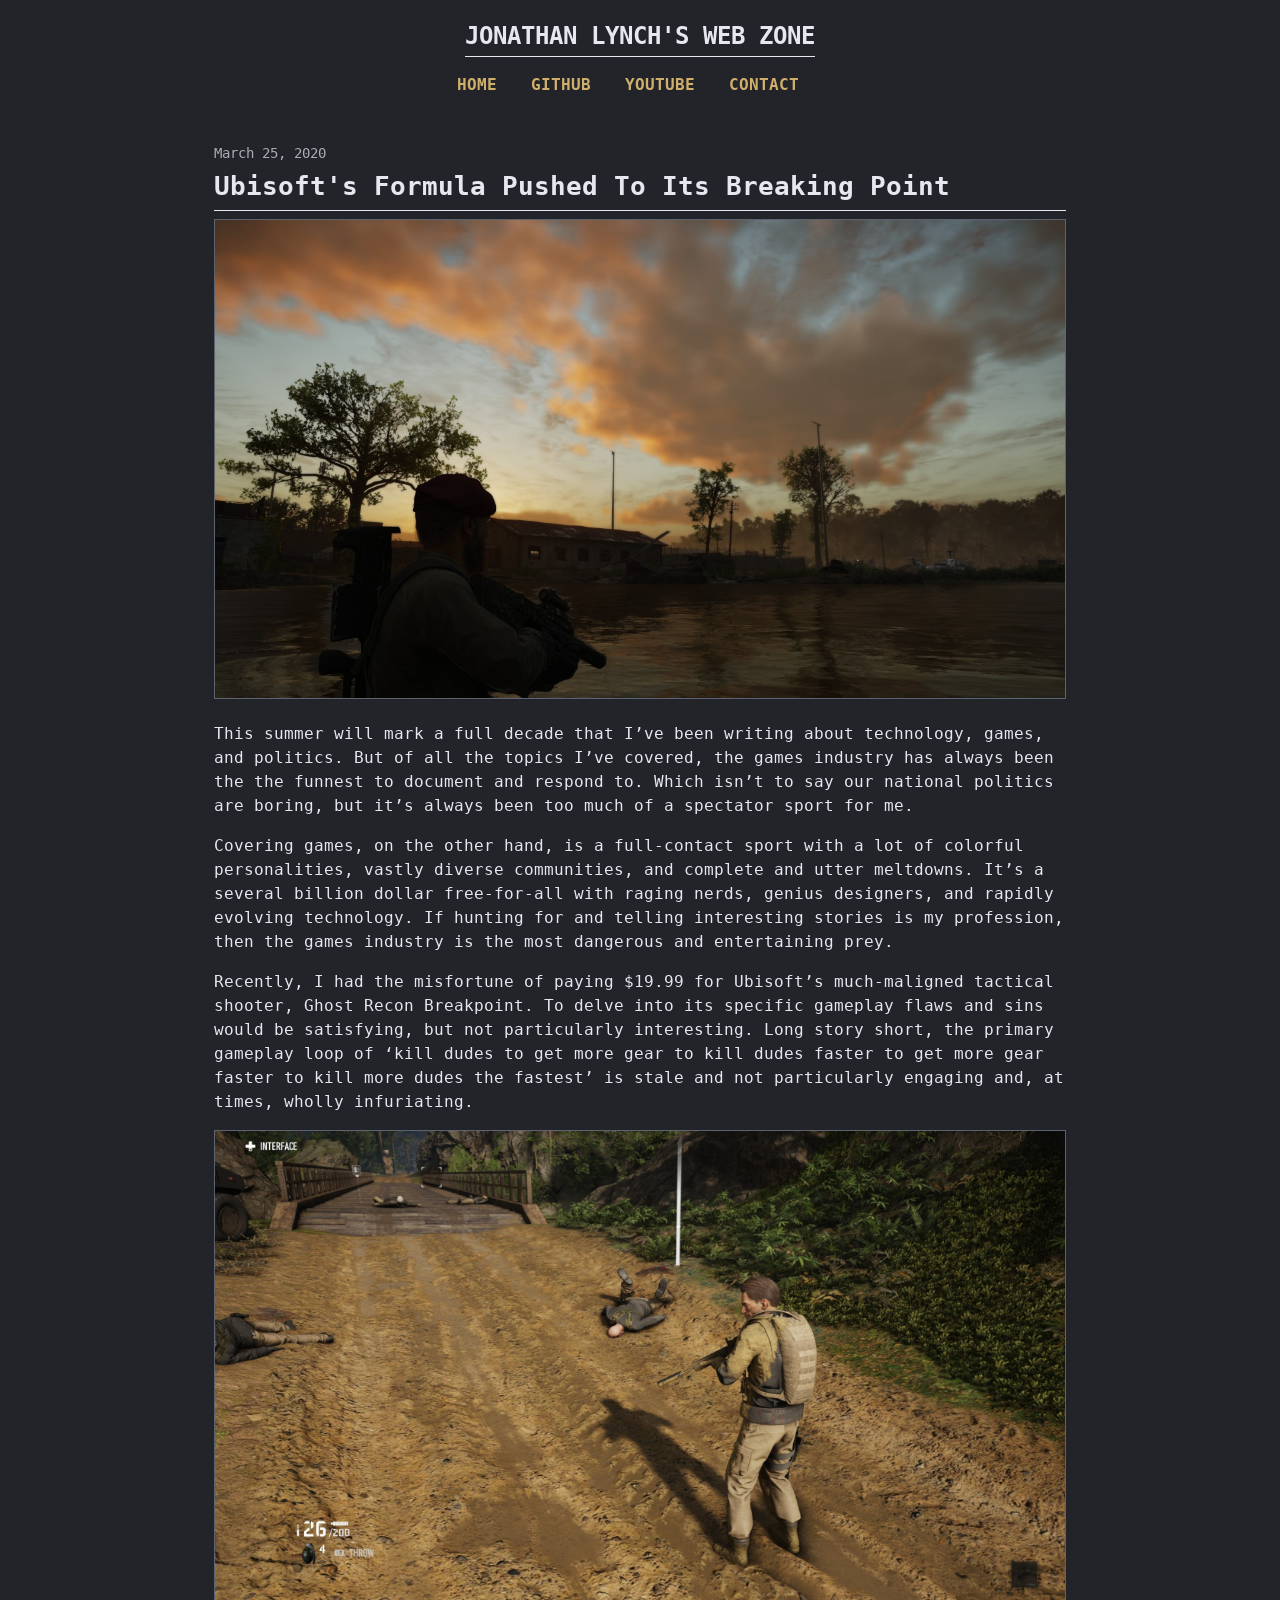
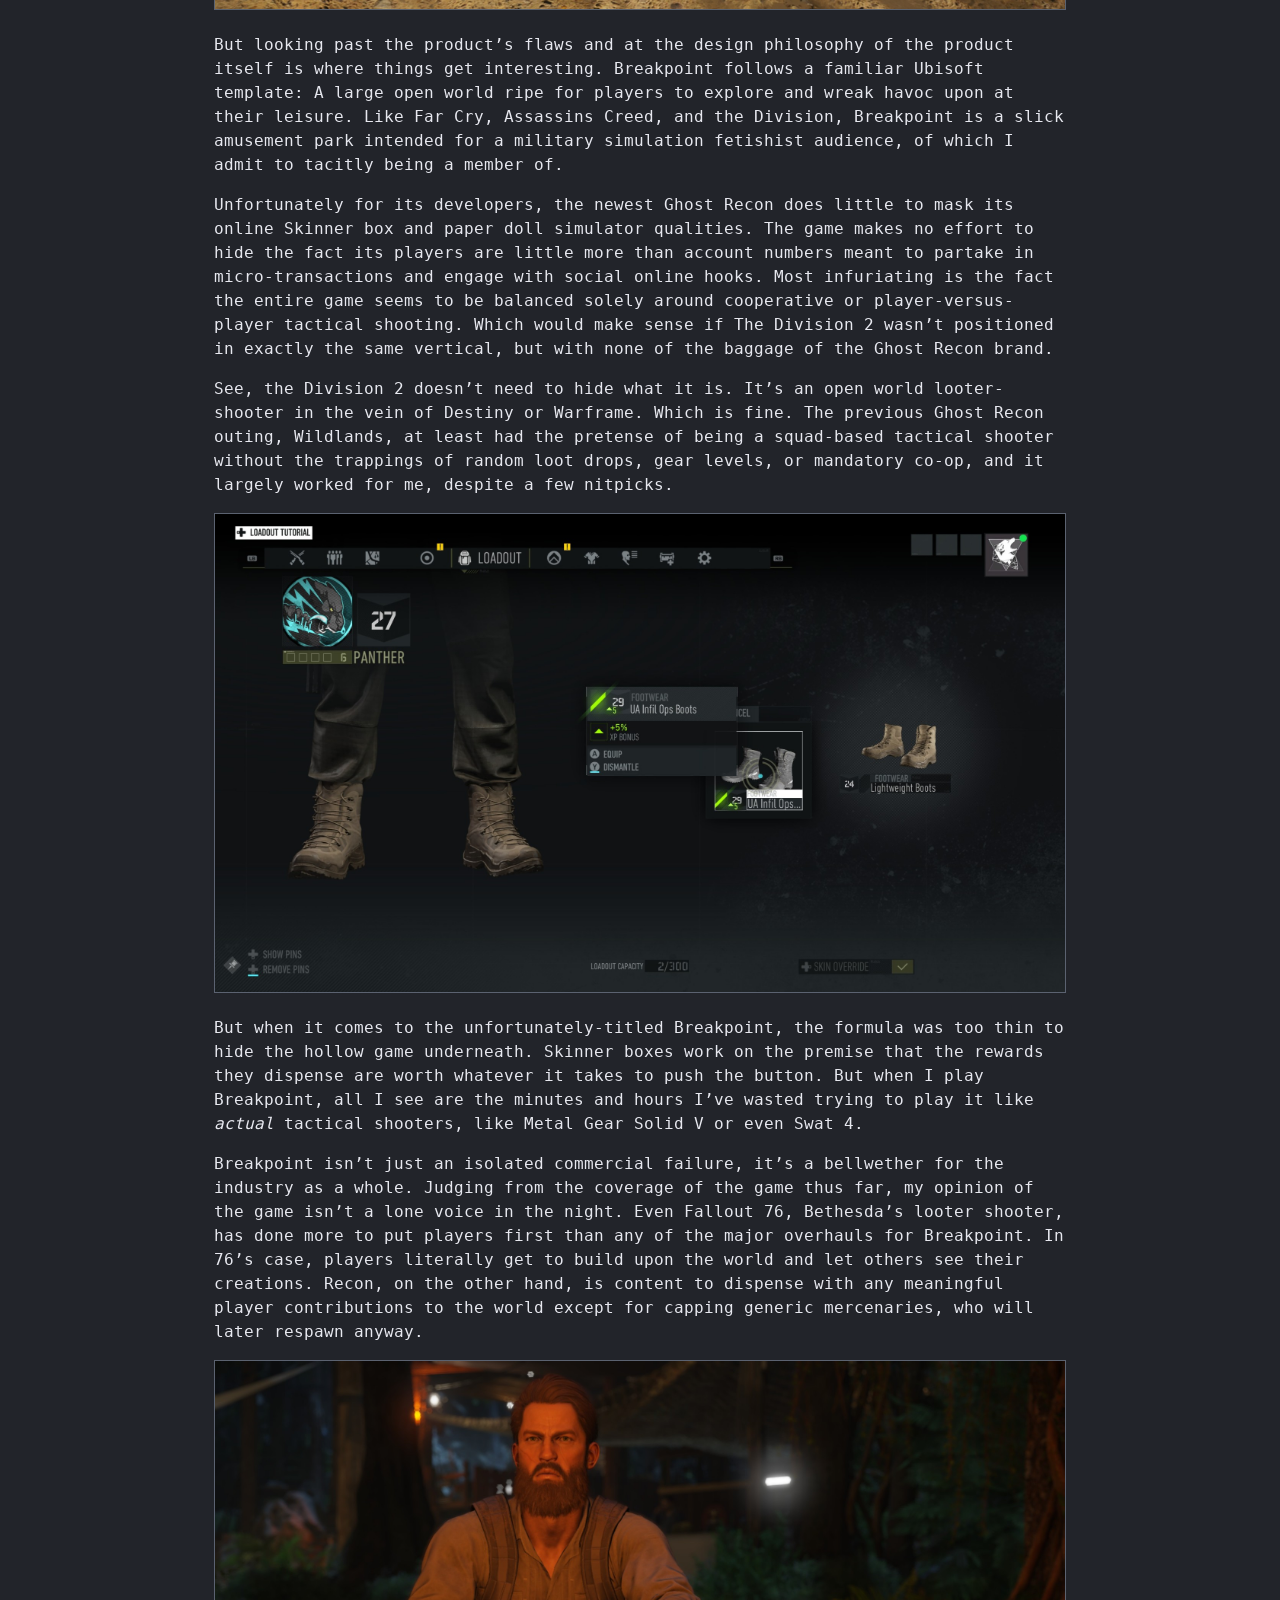
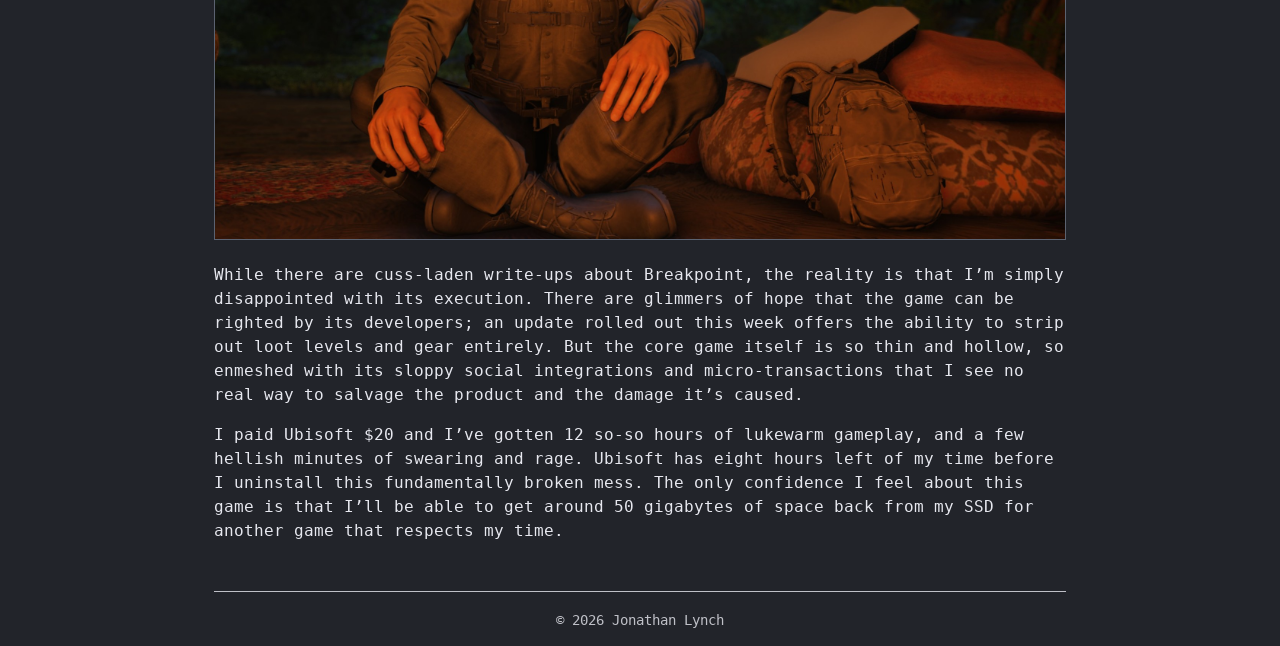
<file: articles/ubisofts-formula-pushed-to-its-breaking-point/index.html>
<!DOCTYPE html>
<html xmlns="http://www.w3.org/1999/xhtml" lang="" xml:lang="">
<head>
  <meta charset="utf-8" />
  <meta name="generator" content="pandoc" />
  <meta name="viewport" content="width=device-width, initial-scale=1.0, user-scalable=yes" />
  <title>Ubisoft's Formula Pushed To Its Breaking Point</title>
  <style>
    code{white-space: pre-wrap;}
    span.smallcaps{font-variant: small-caps;}
    div.columns{display: flex; gap: min(4vw, 1.5em);}
    div.column{flex: auto; overflow-x: auto;}
    div.hanging-indent{margin-left: 1.5em; text-indent: -1.5em;}
    /* The extra [class] is a hack that increases specificity enough to
       override a similar rule in reveal.js */
    ul.task-list[class]{list-style: none;}
    ul.task-list li input[type="checkbox"] {
      font-size: inherit;
      width: 0.8em;
      margin: 0 0.8em 0.2em -1.6em;
      vertical-align: middle;
    }
    .display.math{display: block; text-align: center; margin: 0.5rem auto;}
  </style>
  <link rel="stylesheet" href="../../styles.css" />
  <link rel="icon" href="../../images/favicon.svg" type="image/svg+xml" />
</head>
<body>
        <header class="site-header">
            <h1><a href="/">JONATHAN LYNCH'S WEB ZONE</a></h1>
            <nav>
                <a href="../../index.html">HOME</a>
                <a href="https://github.com/specialtydrone">GITHUB</a>
                <a href="https://www.youtube.com/@jonathan_t_lynch">YOUTUBE</a>
                <a href="mailto:jonathan@ironrationmedia.com">CONTACT</a>
            </nav>
        </header>

<header id="title-block-header">
<p class="article-date">March 25, 2020</p>
<h1 class="title">Ubisoft's Formula Pushed To Its Breaking Point</h1>
<hr>
</header>
<p><img src="media/sunset-clouds.jpeg" /></p>
<p>This summer will mark a full decade that I’ve been writing about
technology, games, and politics. But of all the topics I’ve covered, the
games industry has always been the the funnest to document and respond
to. Which isn’t to say our national politics are boring, but it’s always
been too much of a spectator sport for me.</p>
<p>Covering games, on the other hand, is a full-contact sport with a lot
of colorful personalities, vastly diverse communities, and complete and
utter meltdowns. It’s a several billion dollar free-for-all with raging
nerds, genius designers, and rapidly evolving technology. If hunting for
and telling interesting stories is my profession, then the games
industry is the most dangerous and entertaining prey.</p>
<p>Recently, I had the misfortune of paying $19.99 for Ubisoft’s
much-maligned tactical shooter, Ghost Recon Breakpoint. To delve into
its specific gameplay flaws and sins would be satisfying, but not
particularly interesting. Long story short, the primary gameplay loop of
‘kill dudes to get more gear to kill dudes faster to get more gear
faster to kill more dudes the fastest’ is stale and not particularly
engaging and, at times, wholly infuriating.</p>
<p><img src="media/standing-in-road.jpeg" /></p>
<p>But looking past the product’s flaws and at the design philosophy of
the product itself is where things get interesting. Breakpoint follows a
familiar Ubisoft template: A large open world ripe for players to
explore and wreak havoc upon at their leisure. Like Far Cry, Assassins
Creed, and the Division, Breakpoint is a slick amusement park intended
for a military simulation fetishist audience, of which I admit to
tacitly being a member of.</p>
<p>Unfortunately for its developers, the newest Ghost Recon does little
to mask its online Skinner box and paper doll simulator qualities. The
game makes no effort to hide the fact its players are little more than
account numbers meant to partake in micro-transactions and engage with
social online hooks. Most infuriating is the fact the entire game seems
to be balanced solely around cooperative or player-versus-player
tactical shooting. Which would make sense if The Division 2 wasn’t
positioned in exactly the same vertical, but with none of the baggage of
the Ghost Recon brand.</p>
<p>See, the Division 2 doesn’t need to hide what it is. It’s an open
world looter-shooter in the vein of Destiny or Warframe. Which is fine.
The previous Ghost Recon outing, Wildlands, at least had the pretense of
being a squad-based tactical shooter without the trappings of random
loot drops, gear levels, or mandatory co-op, and it largely worked for
me, despite a few nitpicks.</p>
<p><img src="media/boot-stats.jpeg" /></p>
<p>But when it comes to the unfortunately-titled Breakpoint, the formula
was too thin to hide the hollow game underneath. Skinner boxes work on
the premise that the rewards they dispense are worth whatever it takes
to push the button. But when I play Breakpoint, all I see are the
minutes and hours I’ve wasted trying to play it like <em>actual</em>
tactical shooters, like Metal Gear Solid V or even Swat 4.</p>
<p>Breakpoint isn’t just an isolated commercial failure, it’s a
bellwether for the industry as a whole. Judging from the coverage of the
game thus far, my opinion of the game isn’t a lone voice in the night.
Even Fallout 76, Bethesda’s looter shooter, has done more to put players
first than any of the major overhauls for Breakpoint. In 76’s case,
players literally get to build upon the world and let others see their
creations. Recon, on the other hand, is content to dispense with any
meaningful player contributions to the world except for capping generic
mercenaries, who will later respawn anyway.</p>
<p><img src="media/sitting-cross-legged.jpeg" /></p>
<p>While there are cuss-laden write-ups about Breakpoint, the reality is
that I’m simply disappointed with its execution. There are glimmers of
hope that the game can be righted by its developers; an update rolled
out this week offers the ability to strip out loot levels and gear
entirely. But the core game itself is so thin and hollow, so enmeshed
with its sloppy social integrations and micro-transactions that I see no
real way to salvage the product and the damage it’s caused.</p>
<p>I paid Ubisoft $20 and I’ve gotten 12 so-so hours of lukewarm
gameplay, and a few hellish minutes of swearing and rage. Ubisoft has
eight hours left of my time before I uninstall this fundamentally broken
mess. The only confidence I feel about this game is that I’ll be able to
get around 50 gigabytes of space back from my SSD for another game that
respects my time.</p>
<footer class="site-footer">
    <p>© 2026 Jonathan Lynch</p>
</footer>

</body>
</html>
</file>
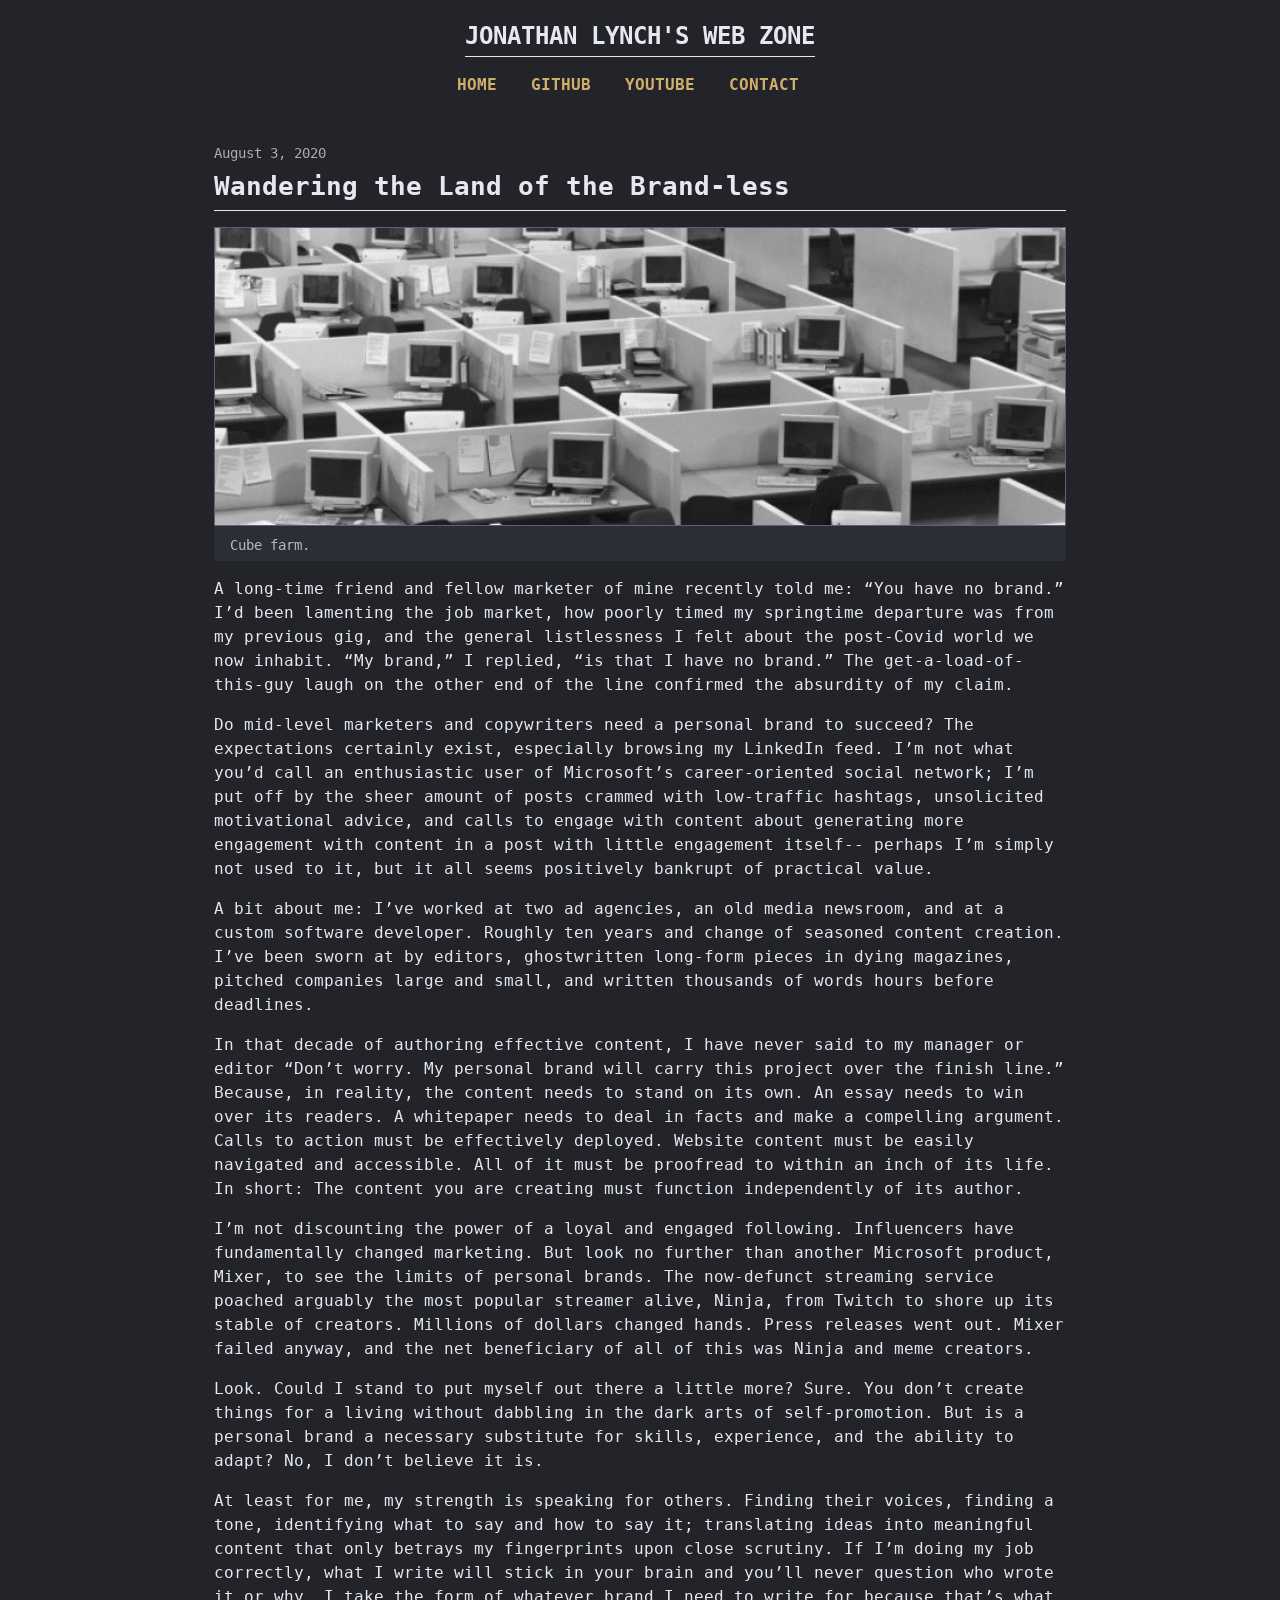
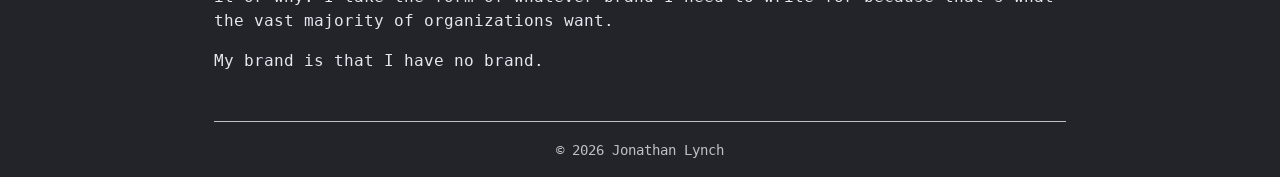
<file: articles/wandering-the-land-of-the-brand-less/index.html>
<!DOCTYPE html>
<html xmlns="http://www.w3.org/1999/xhtml" lang="" xml:lang="">
<head>
  <meta charset="utf-8" />
  <meta name="generator" content="pandoc" />
  <meta name="viewport" content="width=device-width, initial-scale=1.0, user-scalable=yes" />
  <title>Wandering the Land of the Brand-less</title>
  <style>
    code{white-space: pre-wrap;}
    span.smallcaps{font-variant: small-caps;}
    div.columns{display: flex; gap: min(4vw, 1.5em);}
    div.column{flex: auto; overflow-x: auto;}
    div.hanging-indent{margin-left: 1.5em; text-indent: -1.5em;}
    /* The extra [class] is a hack that increases specificity enough to
       override a similar rule in reveal.js */
    ul.task-list[class]{list-style: none;}
    ul.task-list li input[type="checkbox"] {
      font-size: inherit;
      width: 0.8em;
      margin: 0 0.8em 0.2em -1.6em;
      vertical-align: middle;
    }
    .display.math{display: block; text-align: center; margin: 0.5rem auto;}
  </style>
  <link rel="stylesheet" href="../../styles.css" />
  <link rel="icon" href="../../images/favicon.svg" type="image/svg+xml" />
</head>
<body>
        <header class="site-header">
            <h1><a href="/">JONATHAN LYNCH'S WEB ZONE</a></h1>
            <nav>
                <a href="../../index.html">HOME</a>
                <a href="https://github.com/specialtydrone">GITHUB</a>
                <a href="https://www.youtube.com/@jonathan_t_lynch">YOUTUBE</a>
                <a href="mailto:jonathan@ironrationmedia.com">CONTACT</a>
            </nav>
        </header>

<header id="title-block-header">
<p class="article-date">August 3, 2020</p>
<h1 class="title">Wandering the Land of the Brand-less</h1>
<hr>
</header>
<figure>
<img src="media/cubicle-farm.jpeg" alt="Cube farm." />
<figcaption aria-hidden="true">Cube farm.</figcaption>
</figure>
<p>A long-time friend and fellow marketer of mine recently told me: “You
have no brand.” I’d been lamenting the job market, how poorly timed my
springtime departure was from my previous gig, and the general
listlessness I felt about the post-Covid world we now inhabit. “My
brand,” I replied, “is that I have no brand.” The get-a-load-of-this-guy
laugh on the other end of the line confirmed the absurdity of my
claim.</p>
<p>Do mid-level marketers and copywriters need a personal brand to
succeed? The expectations certainly exist, especially browsing my
LinkedIn feed. I’m not what you’d call an enthusiastic user of
Microsoft’s career-oriented social network; I’m put off by the sheer
amount of posts crammed with low-traffic hashtags, unsolicited
motivational advice, and calls to engage with content about generating
more engagement with content in a post with little engagement itself--
perhaps I’m simply not used to it, but it all seems positively bankrupt
of practical value.</p>
<p>A bit about me: I’ve worked at two ad agencies, an old media
newsroom, and at a custom software developer. Roughly ten years and
change of seasoned content creation. I’ve been sworn at by editors,
ghostwritten long-form pieces in dying magazines, pitched companies
large and small, and written thousands of words hours before
deadlines.</p>
<p>In that decade of authoring effective content, I have never said to
my manager or editor “Don’t worry. My personal brand will carry this
project over the finish line.” Because, in reality, the content needs to
stand on its own. An essay needs to win over its readers. A whitepaper
needs to deal in facts and make a compelling argument. Calls to action
must be effectively deployed. Website content must be easily navigated
and accessible. All of it must be proofread to within an inch of its
life. In short: The content you are creating must function independently
of its author.</p>
<p>I’m not discounting the power of a loyal and engaged following.
Influencers have fundamentally changed marketing. But look no further
than another Microsoft product, Mixer, to see the limits of personal
brands. The now-defunct streaming service poached arguably the most
popular streamer alive, Ninja, from Twitch to shore up its stable of
creators. Millions of dollars changed hands. Press releases went out.
Mixer failed anyway, and the net beneficiary of all of this was Ninja
and meme creators.</p>
<p>Look. Could I stand to put myself out there a little more? Sure. You
don’t create things for a living without dabbling in the dark arts of
self-promotion. But is a personal brand a necessary substitute for
skills, experience, and the ability to adapt? No, I don’t believe it
is.</p>
<p>At least for me, my strength is speaking for others. Finding their
voices, finding a tone, identifying what to say and how to say it;
translating ideas into meaningful content that only betrays my
fingerprints upon close scrutiny. If I’m doing my job correctly, what I
write will stick in your brain and you’ll never question who wrote it or
why. I take the form of whatever brand I need to write for because
that’s what the vast majority of organizations want.</p>
<p>My brand is that I have no brand.</p>
<footer class="site-footer">
    <p>© 2026 Jonathan Lynch</p>
</footer>

</body>
</html>
</file>
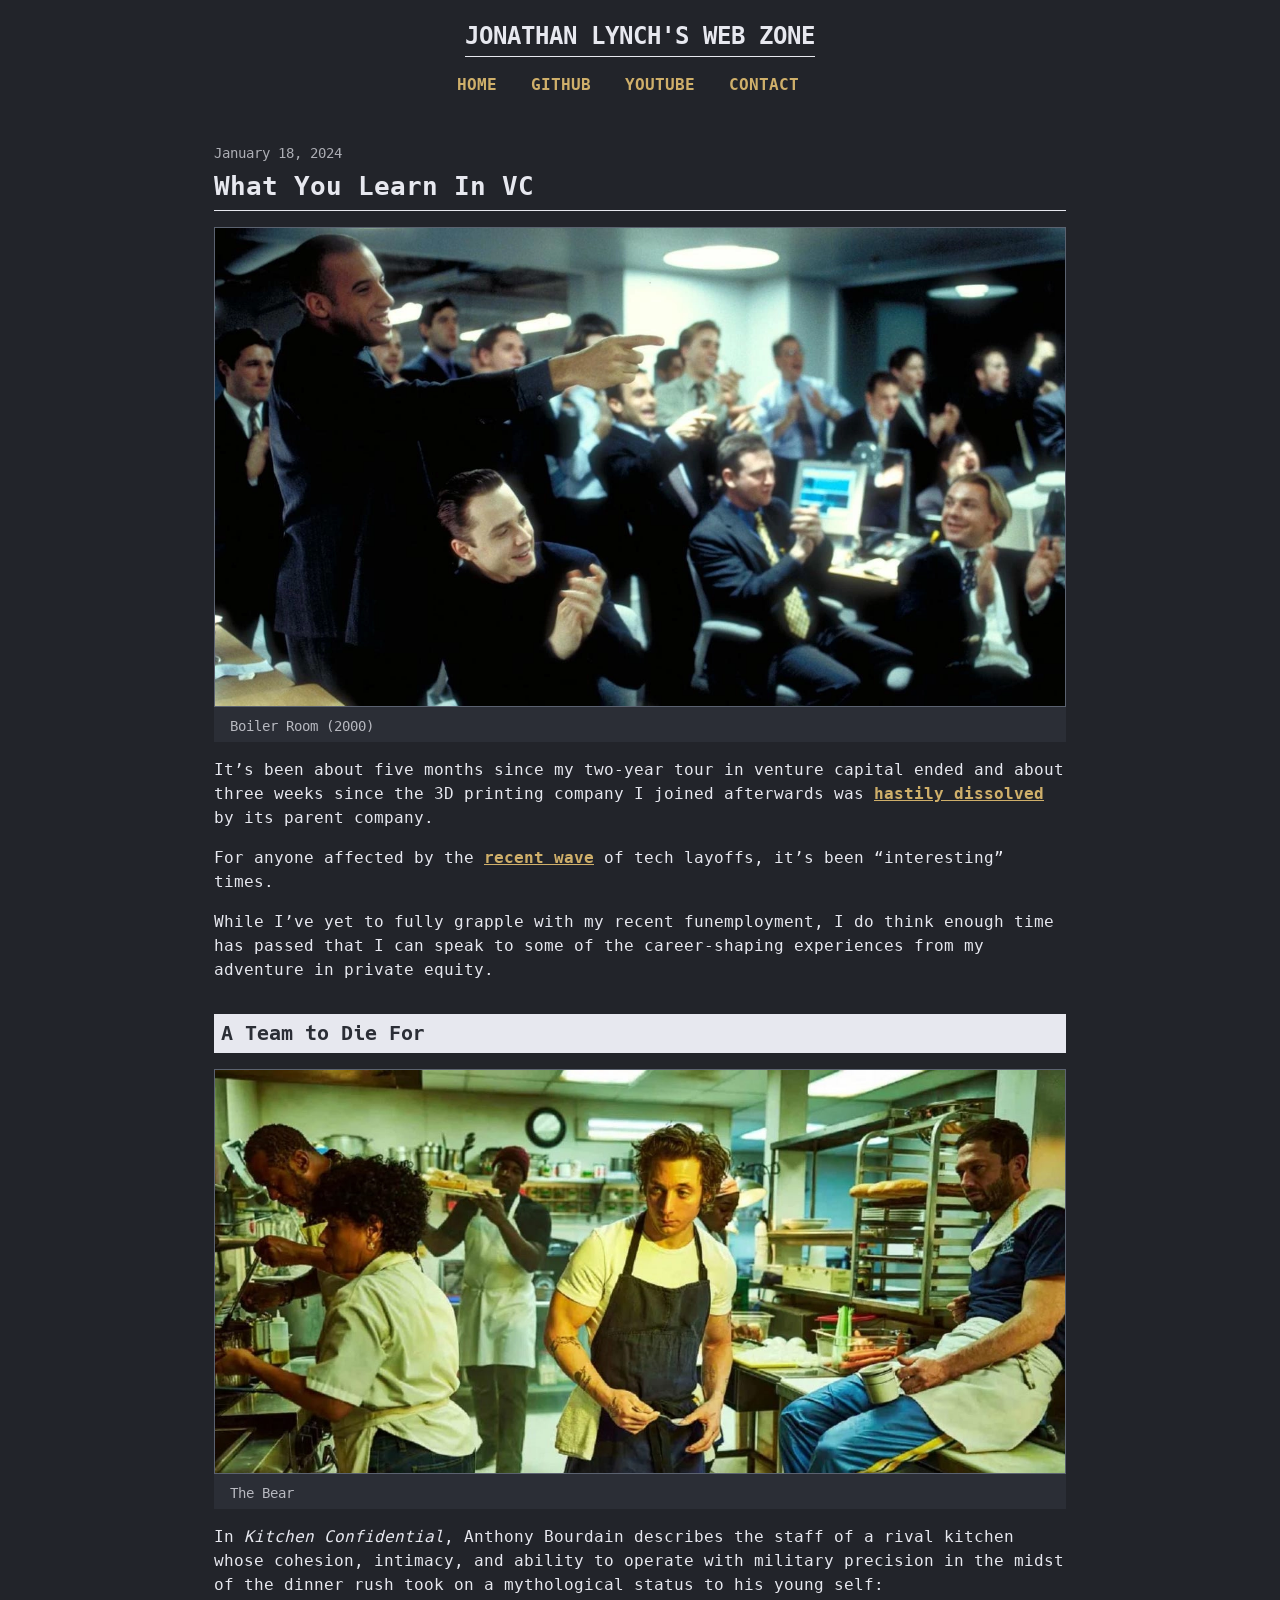
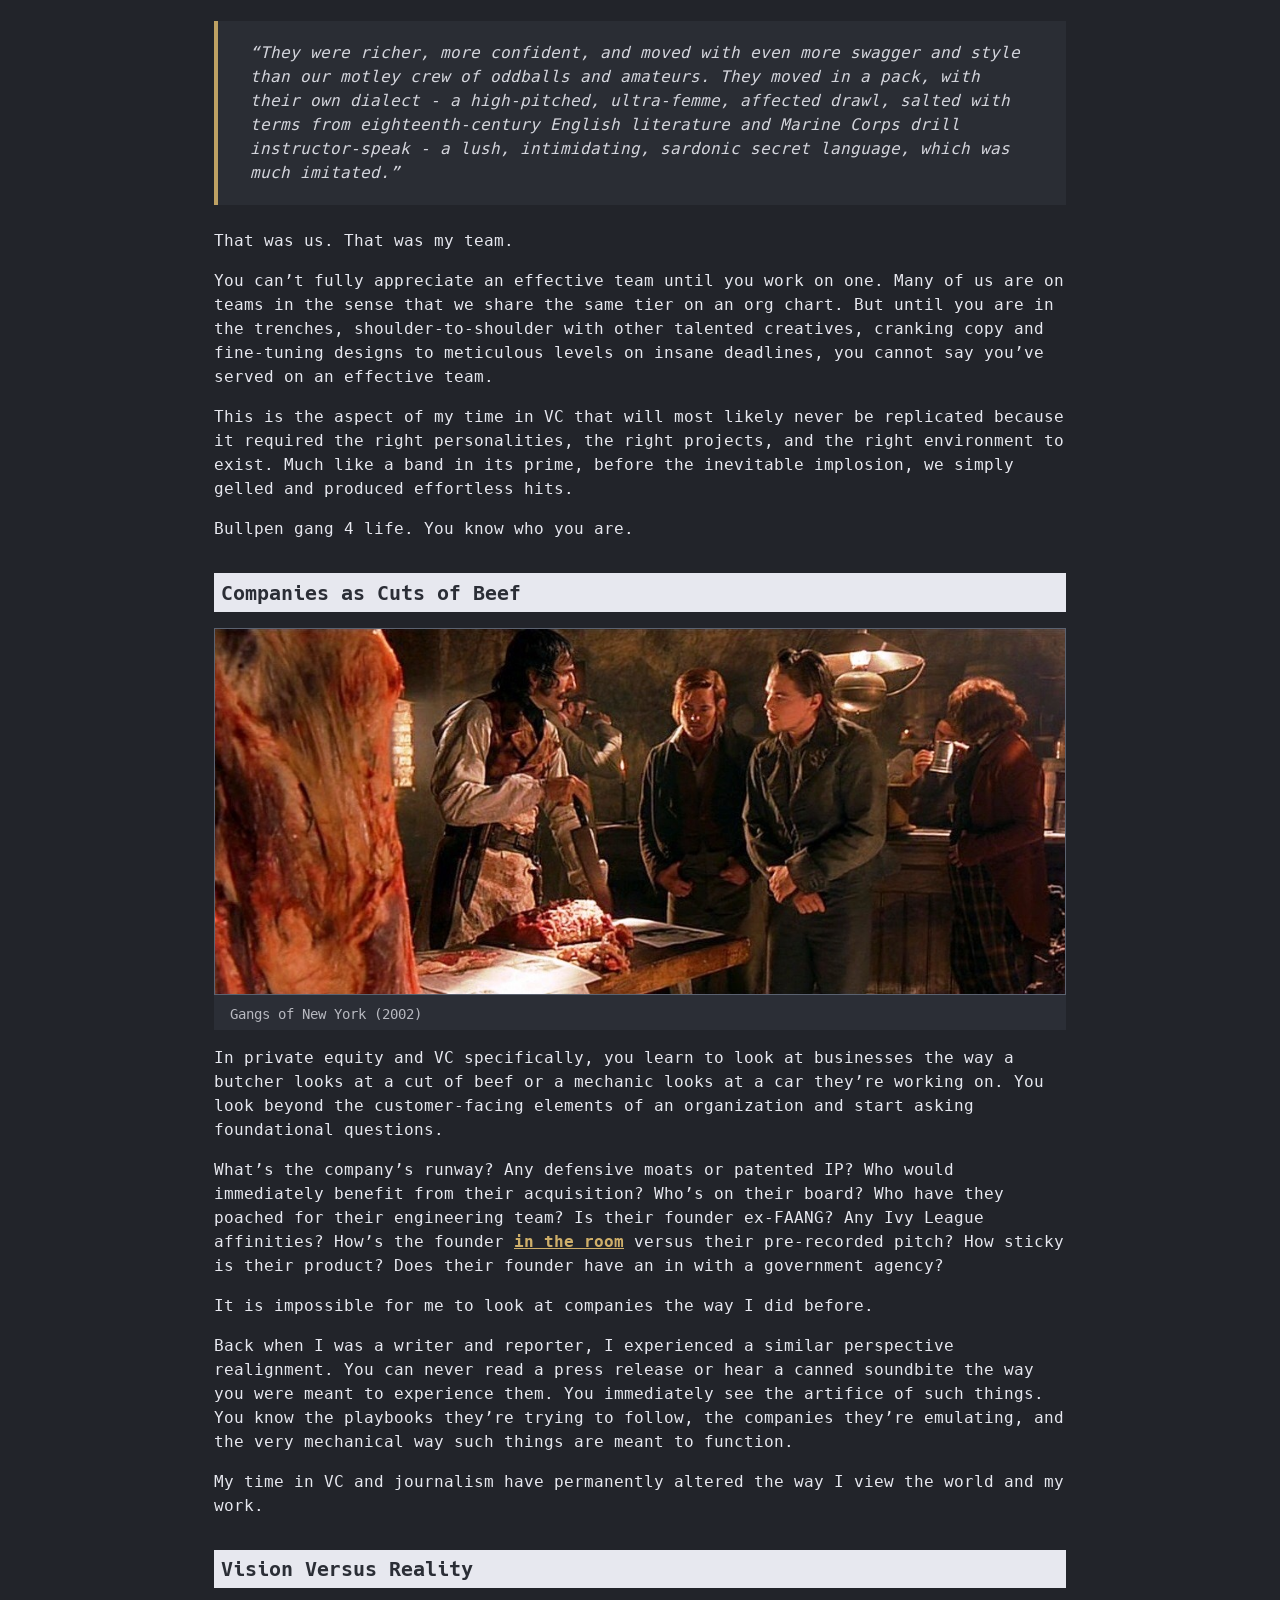
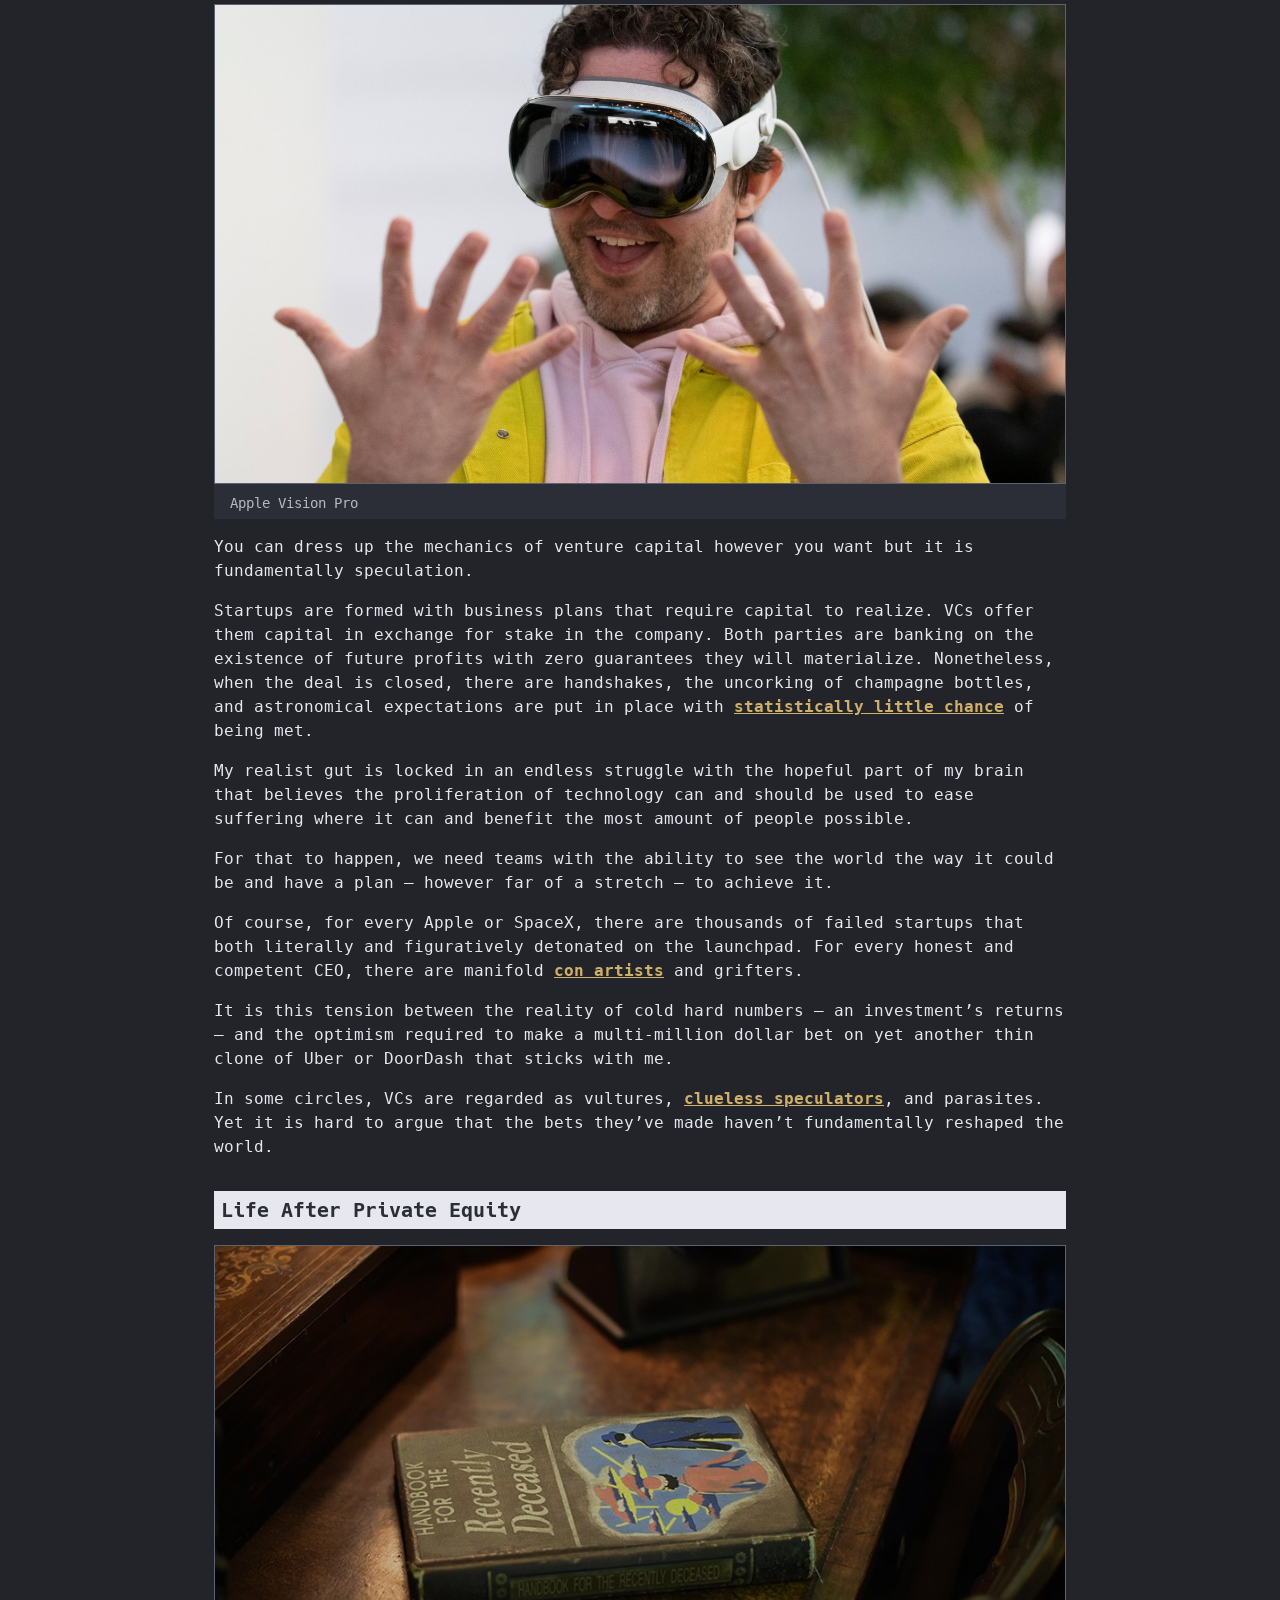
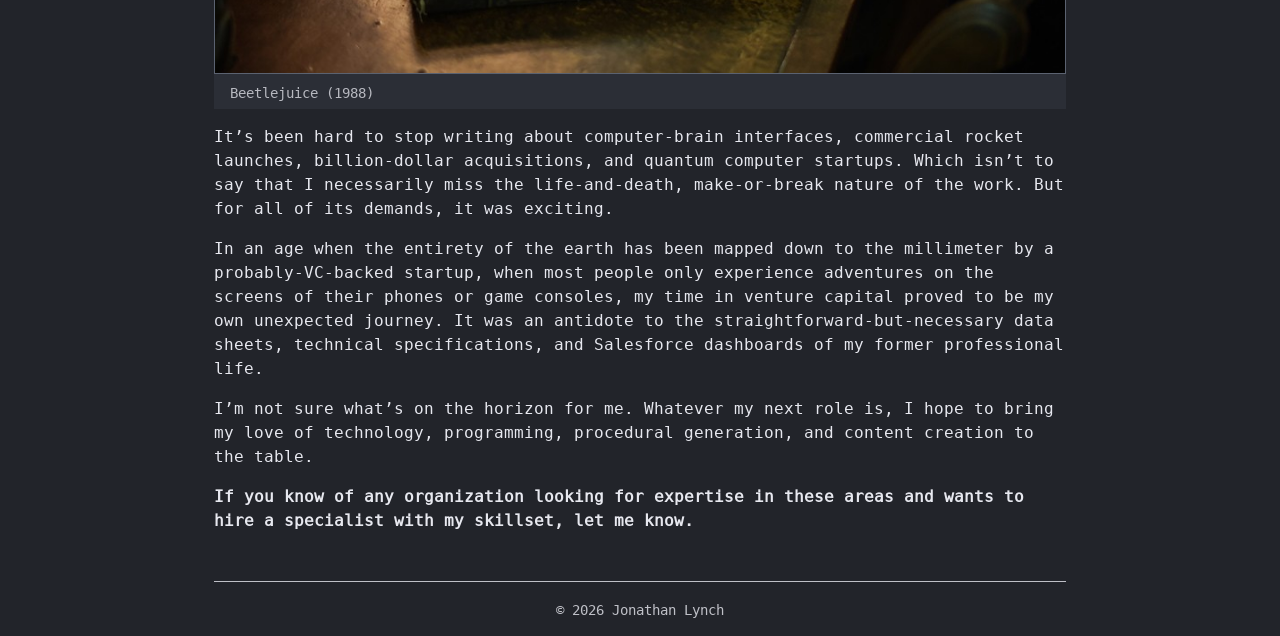
<file: articles/what-you-learn-in-vc/index.html>
<!DOCTYPE html>
<html xmlns="http://www.w3.org/1999/xhtml" lang="" xml:lang="">
<head>
  <meta charset="utf-8" />
  <meta name="generator" content="pandoc" />
  <meta name="viewport" content="width=device-width, initial-scale=1.0, user-scalable=yes" />
  <title>What You Learn In VC</title>
  <style>
    code{white-space: pre-wrap;}
    span.smallcaps{font-variant: small-caps;}
    div.columns{display: flex; gap: min(4vw, 1.5em);}
    div.column{flex: auto; overflow-x: auto;}
    div.hanging-indent{margin-left: 1.5em; text-indent: -1.5em;}
    /* The extra [class] is a hack that increases specificity enough to
       override a similar rule in reveal.js */
    ul.task-list[class]{list-style: none;}
    ul.task-list li input[type="checkbox"] {
      font-size: inherit;
      width: 0.8em;
      margin: 0 0.8em 0.2em -1.6em;
      vertical-align: middle;
    }
    .display.math{display: block; text-align: center; margin: 0.5rem auto;}
  </style>
  <link rel="stylesheet" href="../../styles.css" />
  <link rel="icon" href="../../images/favicon.svg" type="image/svg+xml" />
</head>
<body>
        <header class="site-header">
            <h1><a href="/">JONATHAN LYNCH'S WEB ZONE</a></h1>
            <nav>
                <a href="../../index.html">HOME</a>
                <a href="https://github.com/specialtydrone">GITHUB</a>
                <a href="https://www.youtube.com/@jonathan_t_lynch">YOUTUBE</a>
                <a href="mailto:jonathan@ironrationmedia.com">CONTACT</a>
            </nav>
        </header>

<header id="title-block-header">
<p class="article-date">January 18, 2024</p>
<h1 class="title">What You Learn In VC</h1>
<hr>
</header>
<figure>
<img src="media/boiler-room.png" alt="Boiler Room (2000)" />
<figcaption aria-hidden="true">Boiler Room (2000)</figcaption>
</figure>
<p>It’s been about five months since my two-year tour in venture capital
ended and about three weeks since the 3D printing company I joined
afterwards was <a
href="https://3dprint.com/306731/prodways-to-discontinue-solidscape-wax-3d-printers-for-jewelry/">hastily
dissolved</a> by its parent company.</p>
<p>For anyone affected by the <a
href="https://www.npr.org/2024/01/28/1227326215/nearly-25-000-tech-workers-laid-off-in-the-first-weeks-of-2024-whats-going-on">recent
wave</a> of tech layoffs, it’s been “interesting” times.</p>
<p>While I’ve yet to fully grapple with my recent funemployment, I do
think enough time has passed that I can speak to some of the
career-shaping experiences from my adventure in private equity.</p>
<div class="article-header">A Team to Die For</div>
<figure>
<img src="media/the-bear.jpeg" alt="The Bear" />
<figcaption aria-hidden="true">The Bear</figcaption>
</figure>
<p>In <em>Kitchen Confidential</em>, Anthony Bourdain describes the
staff of a rival kitchen whose cohesion, intimacy, and ability to
operate with military precision in the midst of the dinner rush took on
a mythological status to his young self:</p>
<blockquote>
<p>“They were richer, more confident, and moved with even more swagger
and style than our motley crew of oddballs and amateurs. They moved in a
pack, with their own dialect - a high-pitched, ultra-femme, affected
drawl, salted with terms from eighteenth-century English literature and
Marine Corps drill instructor-speak - a lush, intimidating, sardonic
secret language, which was much imitated.”</p>
</blockquote>
<p>That was us. That was my team.</p>
<p>You can’t fully appreciate an effective team until you work on one.
Many of us are on teams in the sense that we share the same tier on an
org chart. But until you are in the trenches, shoulder-to-shoulder with
other talented creatives, cranking copy and fine-tuning designs to
meticulous levels on insane deadlines, you cannot say you’ve served on
an effective team.</p>
<p>This is the aspect of my time in VC that will most likely never be
replicated because it required the right personalities, the right
projects, and the right environment to exist. Much like a band in its
prime, before the inevitable implosion, we simply gelled and produced
effortless hits.</p>
<p>Bullpen gang 4 life. You know who you are.</p>
<div class="article-header">Companies as Cuts of Beef</div>
<figure>
<img src="media/gangs-new-york.jpeg" alt="Gangs of New York (2002)" />
<figcaption aria-hidden="true">Gangs of New York (2002)</figcaption>
</figure>
<p>In private equity and VC specifically, you learn to look at
businesses the way a butcher looks at a cut of beef or a mechanic looks
at a car they’re working on. You look beyond the customer-facing
elements of an organization and start asking foundational questions.</p>
<p>What’s the company’s runway? Any defensive moats or patented IP? Who
would immediately benefit from their acquisition? Who’s on their board?
Who have they poached for their engineering team? Is their founder
ex-FAANG? Any Ivy League affinities? How’s the founder <a
href="https://youtu.be/N6Zz-Nkkaxc?si=gPoSu0NMc4T2Mgl7&amp;t=26">in the
room</a> versus their pre-recorded pitch? How sticky is their product?
Does their founder have an in with a government agency?</p>
<p>It is impossible for me to look at companies the way I did
before.</p>
<p>Back when I was a writer and reporter, I experienced a similar
perspective realignment. You can never read a press release or hear a
canned soundbite the way you were meant to experience them. You
immediately see the artifice of such things. You know the playbooks
they’re trying to follow, the companies they’re emulating, and the very
mechanical way such things are meant to function.</p>
<p>My time in VC and journalism have permanently altered the way I view
the world and my work.</p>
<div class="article-header">Vision Versus Reality</div>
<figure>
<img src="media/apple-vision-pro.jpeg" alt="Apple Vision Pro" />
<figcaption aria-hidden="true">Apple Vision Pro</figcaption>
</figure>
<p>You can dress up the mechanics of venture capital however you want
but it is fundamentally speculation.</p>
<p>Startups are formed with business plans that require capital to
realize. VCs offer them capital in exchange for stake in the company.
Both parties are banking on the existence of future profits with zero
guarantees they will materialize. Nonetheless, when the deal is closed,
there are handshakes, the uncorking of champagne bottles, and
astronomical expectations are put in place with <a
href="https://www.fastcompany.com/3003827/why-most-venture-backed-companies-fail">statistically
little chance</a> of being met.</p>
<p>My realist gut is locked in an endless struggle with the hopeful part
of my brain that believes the proliferation of technology can and should
be used to ease suffering where it can and benefit the most amount of
people possible.</p>
<p>For that to happen, we need teams with the ability to see the world
the way it could be and have a plan — however far of a stretch — to
achieve it.</p>
<p>Of course, for every Apple or SpaceX, there are thousands of failed
startups that both literally and figuratively detonated on the
launchpad. For every honest and competent CEO, there are manifold <a
href="https://www.justice.gov/opa/pr/bitconnect-founder-indicted-global-24-billion-cryptocurrency-scheme">con
artists</a> and grifters.</p>
<p>It is this tension between the reality of cold hard numbers — an
investment’s returns — and the optimism required to make a multi-million
dollar bet on yet another thin clone of Uber or DoorDash that sticks
with me.</p>
<p>In some circles, VCs are regarded as vultures, <a
href="https://www.bloomberg.com/news/newsletters/2022-11-14/sequoia-ftx-profile-of-sam-bankman-fried-sbf-was-a-face-plant?embedded-checkout=true">clueless
speculators</a>, and parasites. Yet it is hard to argue that the bets
they’ve made haven’t fundamentally reshaped the world.</p>
<div class="article-header">Life After Private Equity</div>
<figure>
<img src="media/recently-deceased.jpeg" alt="Beetlejuice (1988)" />
<figcaption aria-hidden="true">Beetlejuice (1988)</figcaption>
</figure>
<p>It’s been hard to stop writing about computer-brain interfaces,
commercial rocket launches, billion-dollar acquisitions, and quantum
computer startups. Which isn’t to say that I necessarily miss the
life-and-death, make-or-break nature of the work. But for all of its
demands, it was exciting.</p>
<p>In an age when the entirety of the earth has been mapped down to the
millimeter by a probably-VC-backed startup, when most people only
experience adventures on the screens of their phones or game consoles,
my time in venture capital proved to be my own unexpected journey. It
was an antidote to the straightforward-but-necessary data sheets,
technical specifications, and Salesforce dashboards of my former
professional life.</p>
<p>I’m not sure what’s on the horizon for me. Whatever my next role is,
I hope to bring my love of technology, programming, procedural
generation, and content creation to the table.</p>
<p><strong>If you know of any organization looking for expertise in
these areas and wants to hire a specialist with my skillset, let me
know.</strong></p>
<footer class="site-footer">
    <p>© 2026 Jonathan Lynch</p>
</footer>

</body>
</html>
</file>
<file: styles.css>
body {
    font-family: 'DejaVuSans';
    background-color: #22242A;
    color: #E7E8EF;
    font-size: 16px;
    line-height: 1.5rem;
}

html {
    box-sizing: border-box;
    max-width: 900px;
    margin: 0 auto;
    padding: 0 1rem;
    overflow-y: scroll;
    -webkit-text-size-adjust: 100%;
    text-size-adjust: 100%;
}

* {
    box-sizing: inherit;
}

* {
    box-sizing: border-box;
}

h1 {
    font-family: 'DejaVuSansBold';
    font-size: 1.65rem;
}

.menuButton {
    font-size: 1.25em;
    font-family: 'ButtonFont';
}

.bottomBorder {
    border-bottom: 0px solid black;
}

.twoCol {
    display: flex;
}

.halfCol {
    width: 50%;
}

p {
    margin-top: 0px;
}

.centered-image {
    display: flex;
    justify-content: center;
}

@font-face {
    font-family: 'MainSite';
    src: url('fonts/OpenSans-Regular.ttf') format('truetype');
}

@font-face {
    font-family: 'ButtonFont';
    src: url('fonts/OpenSans-Medium.ttf') format('truetype');
}

@font-face {
    font-family: 'HackFont';
    src: url('fonts/Hack-Regular.ttf') format('truetype');
}

@font-face {
    font-family: 'HackBold';
    src: url('fonts/Hack-Bold.ttf') format('truetype');
}

@font-face {
    font-family: 'DejaVuSans';
    src: url('fonts/DejaVuSansMono.woff2') format('truetype');
}

@font-face {
    font-family: 'DejaVuSansBold';
    src: url('fonts/DejaVuSansMono-Bold.woff2') format('truetype');
}
.site-header {
    margin-bottom: 2em;
    border-bottom: 1px solid #000;
    padding-bottom: 0.75em;
}

.site-header h1 {
    margin-bottom: 0.25em;
    font-size: 1.5em;
}

.site-header h1 a {
    text-decoration: none;
    color: inherit;
}

.site-header nav a {
    margin-right: 1.5em;
    font-weight: bold;
    text-decoration: none;
}

.site-header {
    text-align: center;
    border-bottom: none;
}

.site-header h1 {
    display: inline-block;
    margin-bottom: 0.5rem;
    padding-bottom: 0.5rem;
    border-bottom: 1px solid #E7E8EF;
}

.site-header nav {
    margin-top: 0.5rem;
}

html {
    overflow-y: scroll;
}

.article-date {
    font-size: 0.85em;
    opacity: 0.7;
    margin-bottom: 0.25rem;
}

h1.title {
    margin-top: 0;
    margin-bottom: 0.5rem;
    line-height: 1.25;
}

hr {
    border: 0;
    height: 1px;
    background-color: #E7E8EF;
}

img {
    width: 100%;
    height: auto;
    border: 1px solid #5B6270;
    background-color: black;
}

.writing-entry {
    display: flex;
    font-size: 1em;
}

.writing-date {
    width: 11.75em;
    flex-shrink: 0;
    opacity: 0.75;
}

a {
    font-family: 'DejaVuSansBold';
    color: #CFAF6A;
}

a:visited {
    font-family: 'DejaVuSansBold';
    color: #A98A4F;
}

.writing-list {
    list-style: none;
    padding-left: 0;
    margin-left: 0;
}

blockquote {
    border-left: 4px solid #CFAF6A;
    padding: 1.25rem 2rem;
    margin: 1.5rem 0;
    background-color: #2B2E36;
    font-style: italic;
    opacity: 0.9;
    line-height: 1.5rem;
}

blockquote p:last-child {
    margin-bottom: 0;
}

figure {
    width: 100%;
    margin-left: 0px;
    margin-right: 0px;
    background-color: #2B2E36;
}

figcaption {
    font-size: 0.85em;
    opacity: 0.75;
    margin-bottom: 1rem;
    padding-bottom: 4px;
    padding-left: 16px;
}

.article-header {
    font-family: 'HackBold';
    font-size: 1.25rem;
    color: #2B2E36;
    margin-top: 2rem;
    margin-bottom: 1rem;
    padding: 0.45rem;
    background-color: #E7E8EF;
    border-radius: 0px;
}

.site-footer {
    margin-top: 3rem;
    padding-top: 1rem;
    border-top: 1px solid #E7E8EF;
    text-align: center;
    font-size: 0.9em;
    opacity: 0.8;
}

li {
    margin-bottom: 0.25rem;
}

.video-container {
    display: flex;
    justify-content: center;
    margin: 2rem 0;
    background-color: #000000;
    padding: 0px;
}

.video-container iframe {
    border: 0px solid #5B6270;
    padding: 0px;
}

img,
iframe,
video {
    max-width: 100%;
}

@media (max-width: 650px) {
    .writing-entry {
        display: block;
        margin-bottom: 0.75rem;
    }
}
</file>
